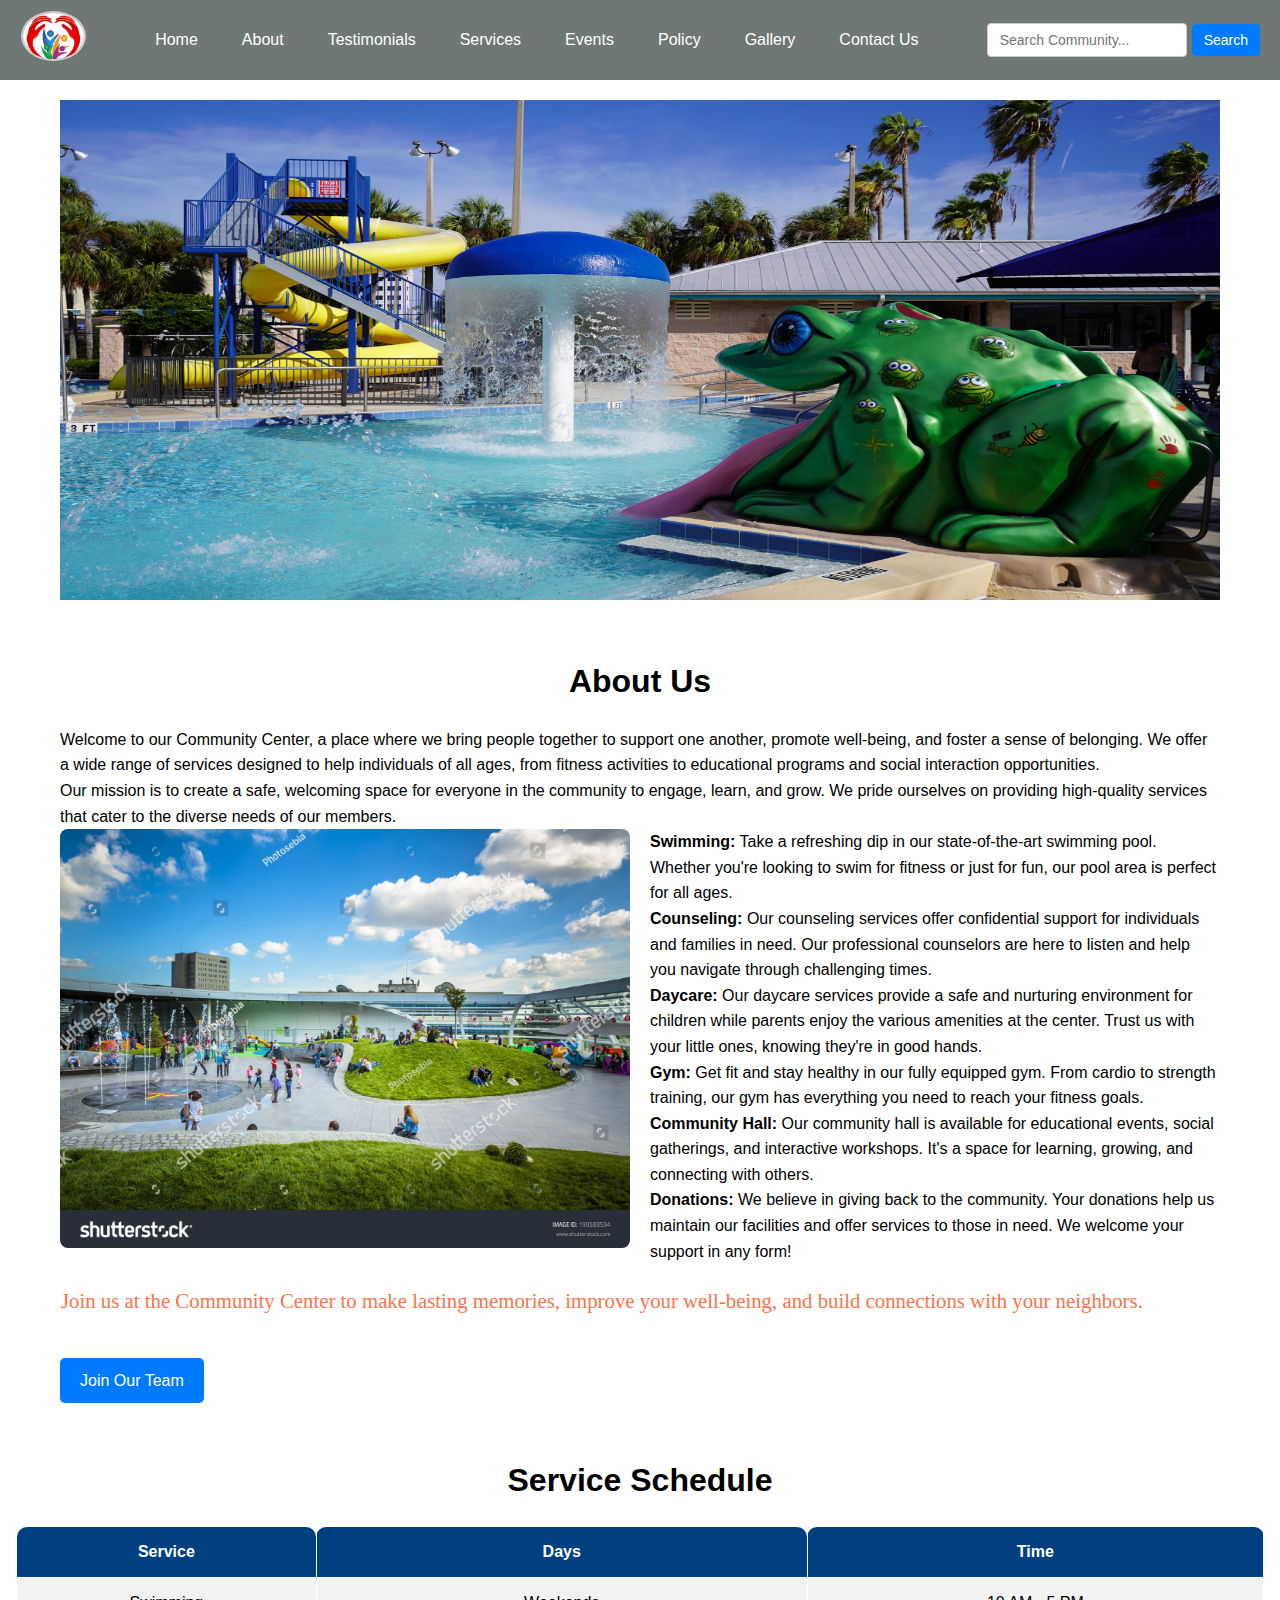
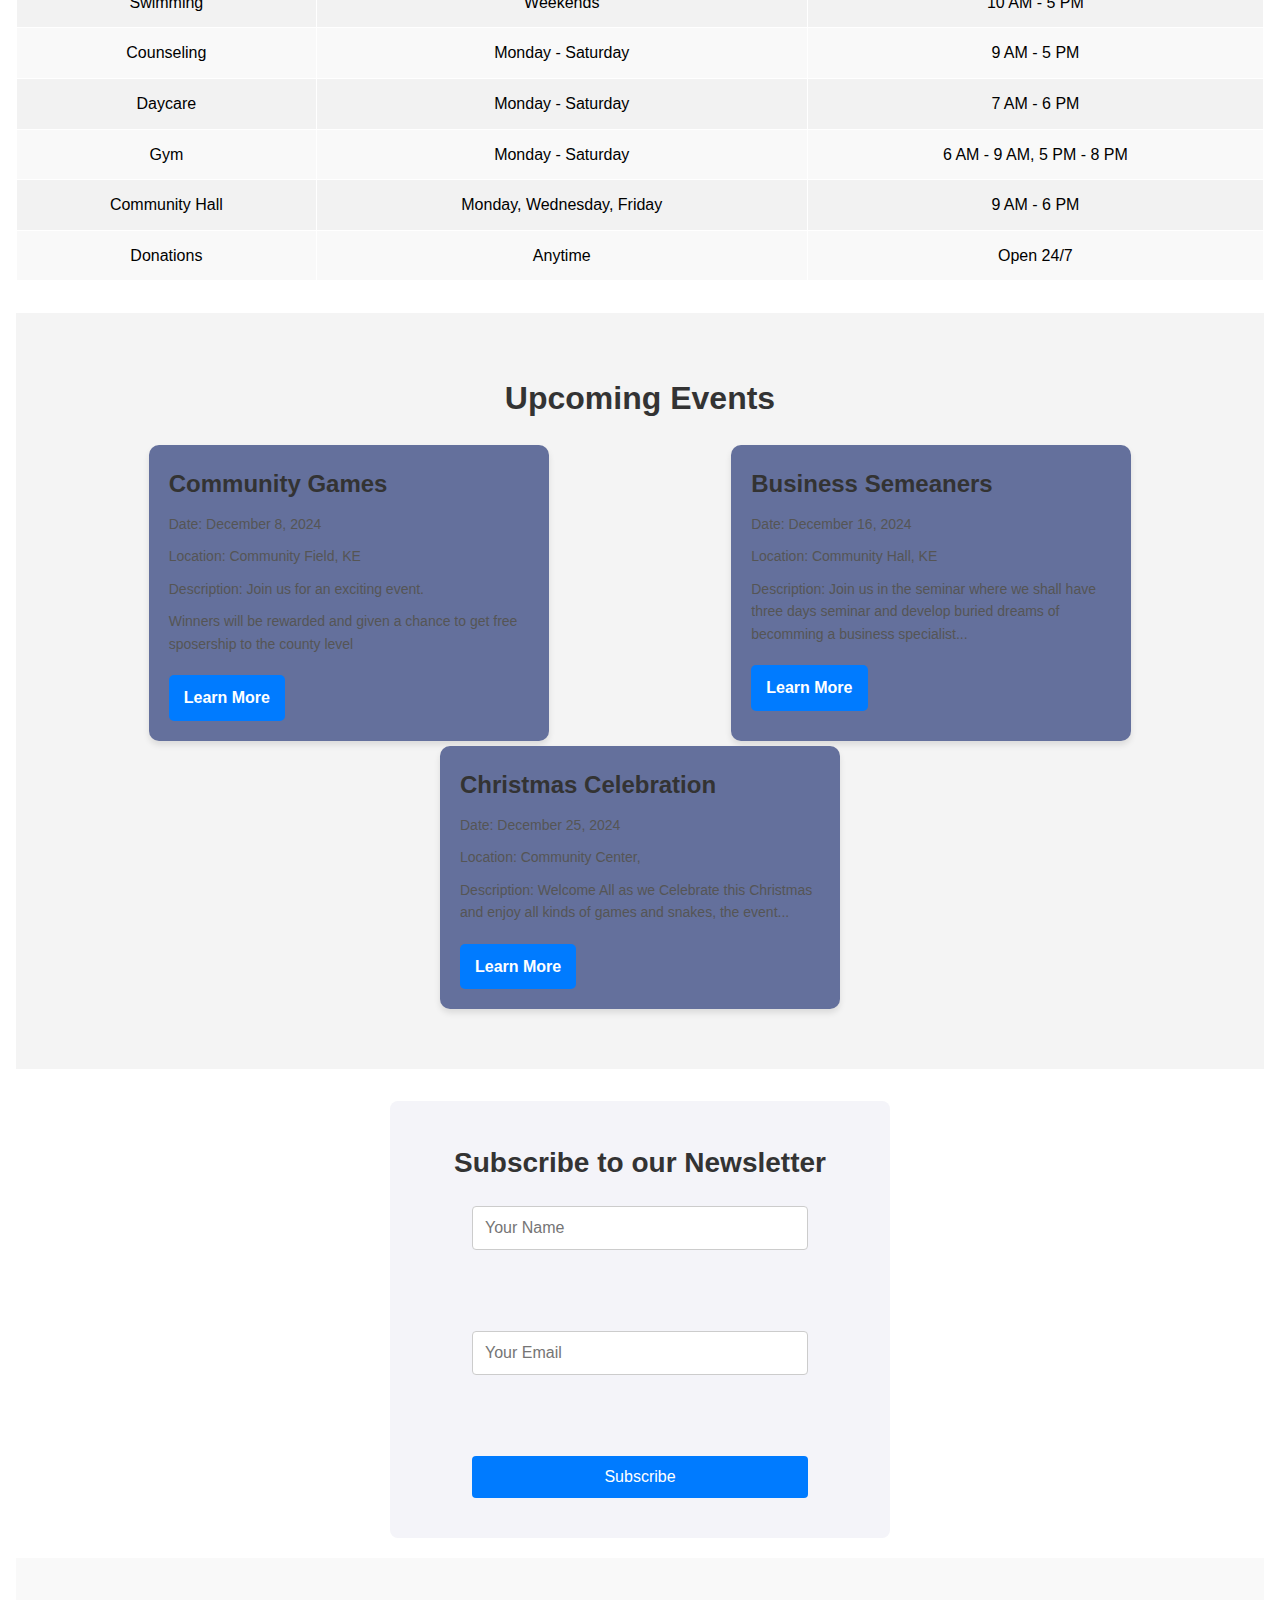
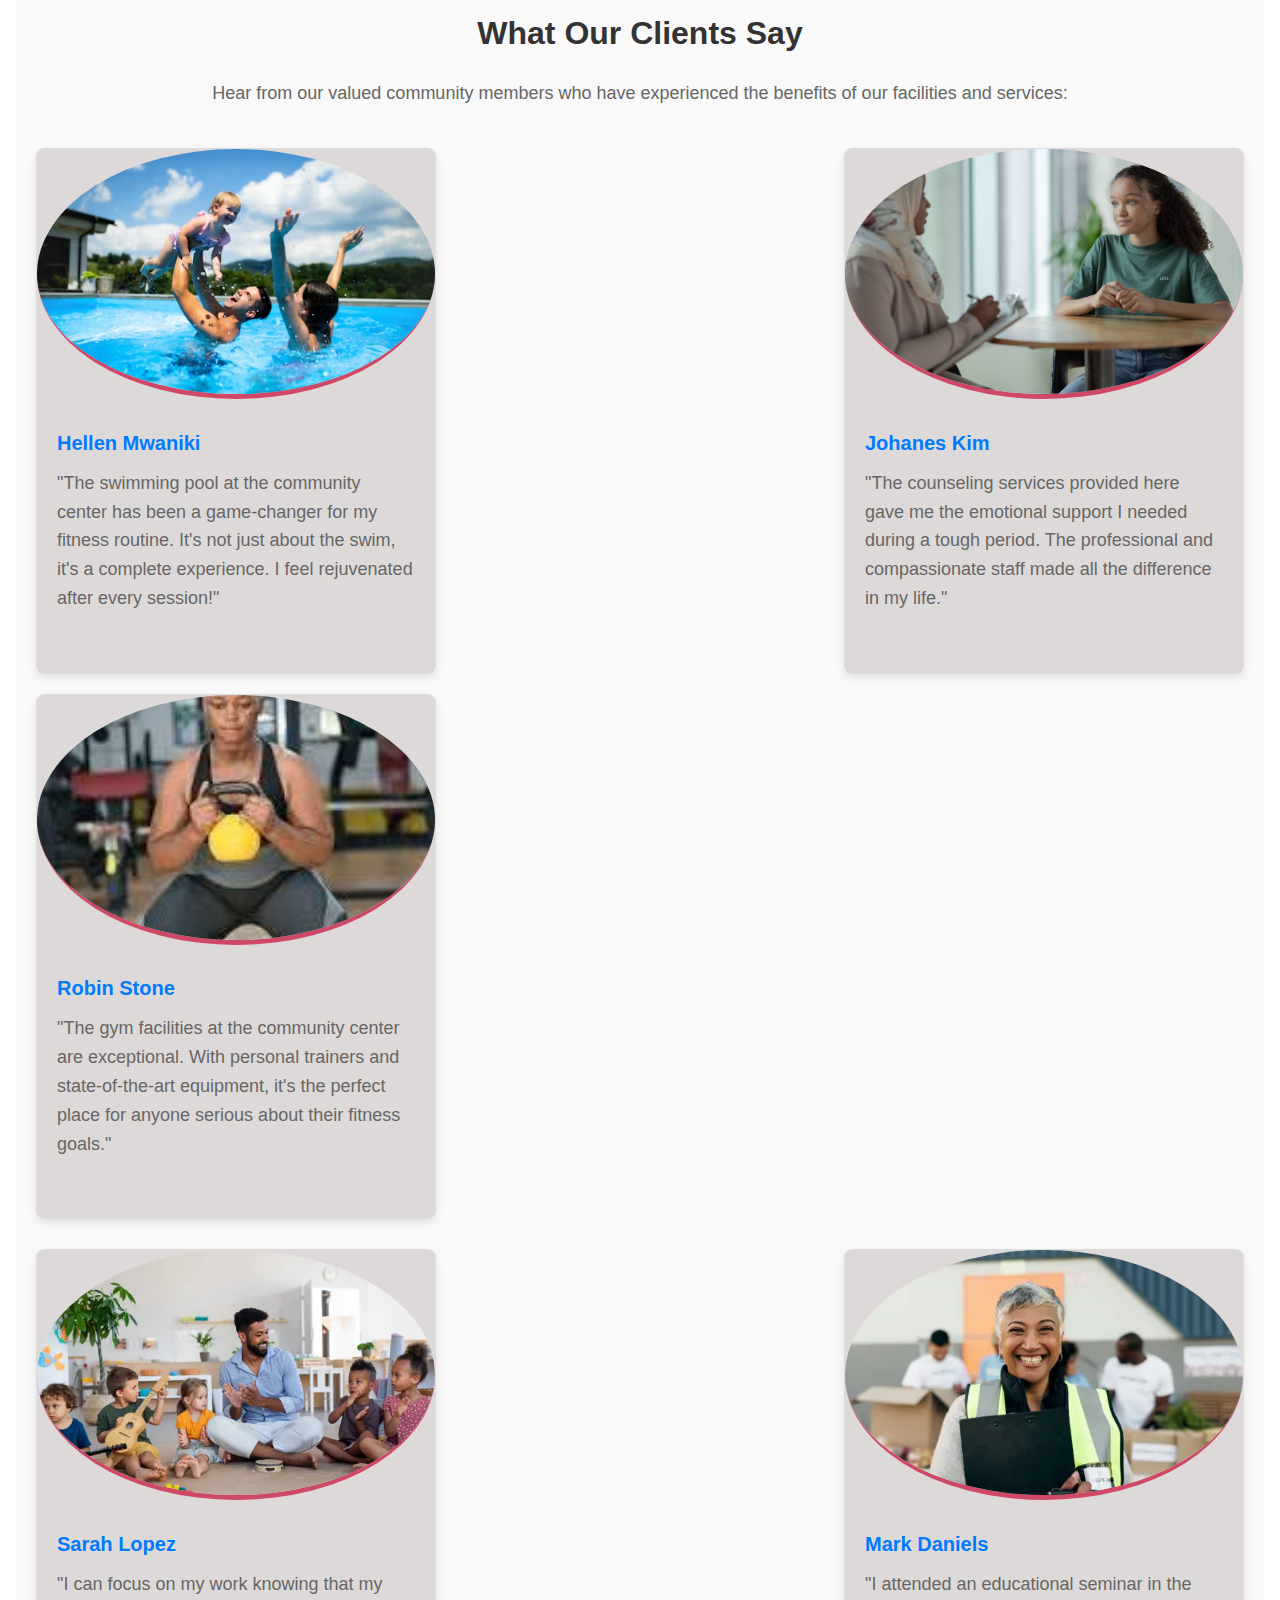
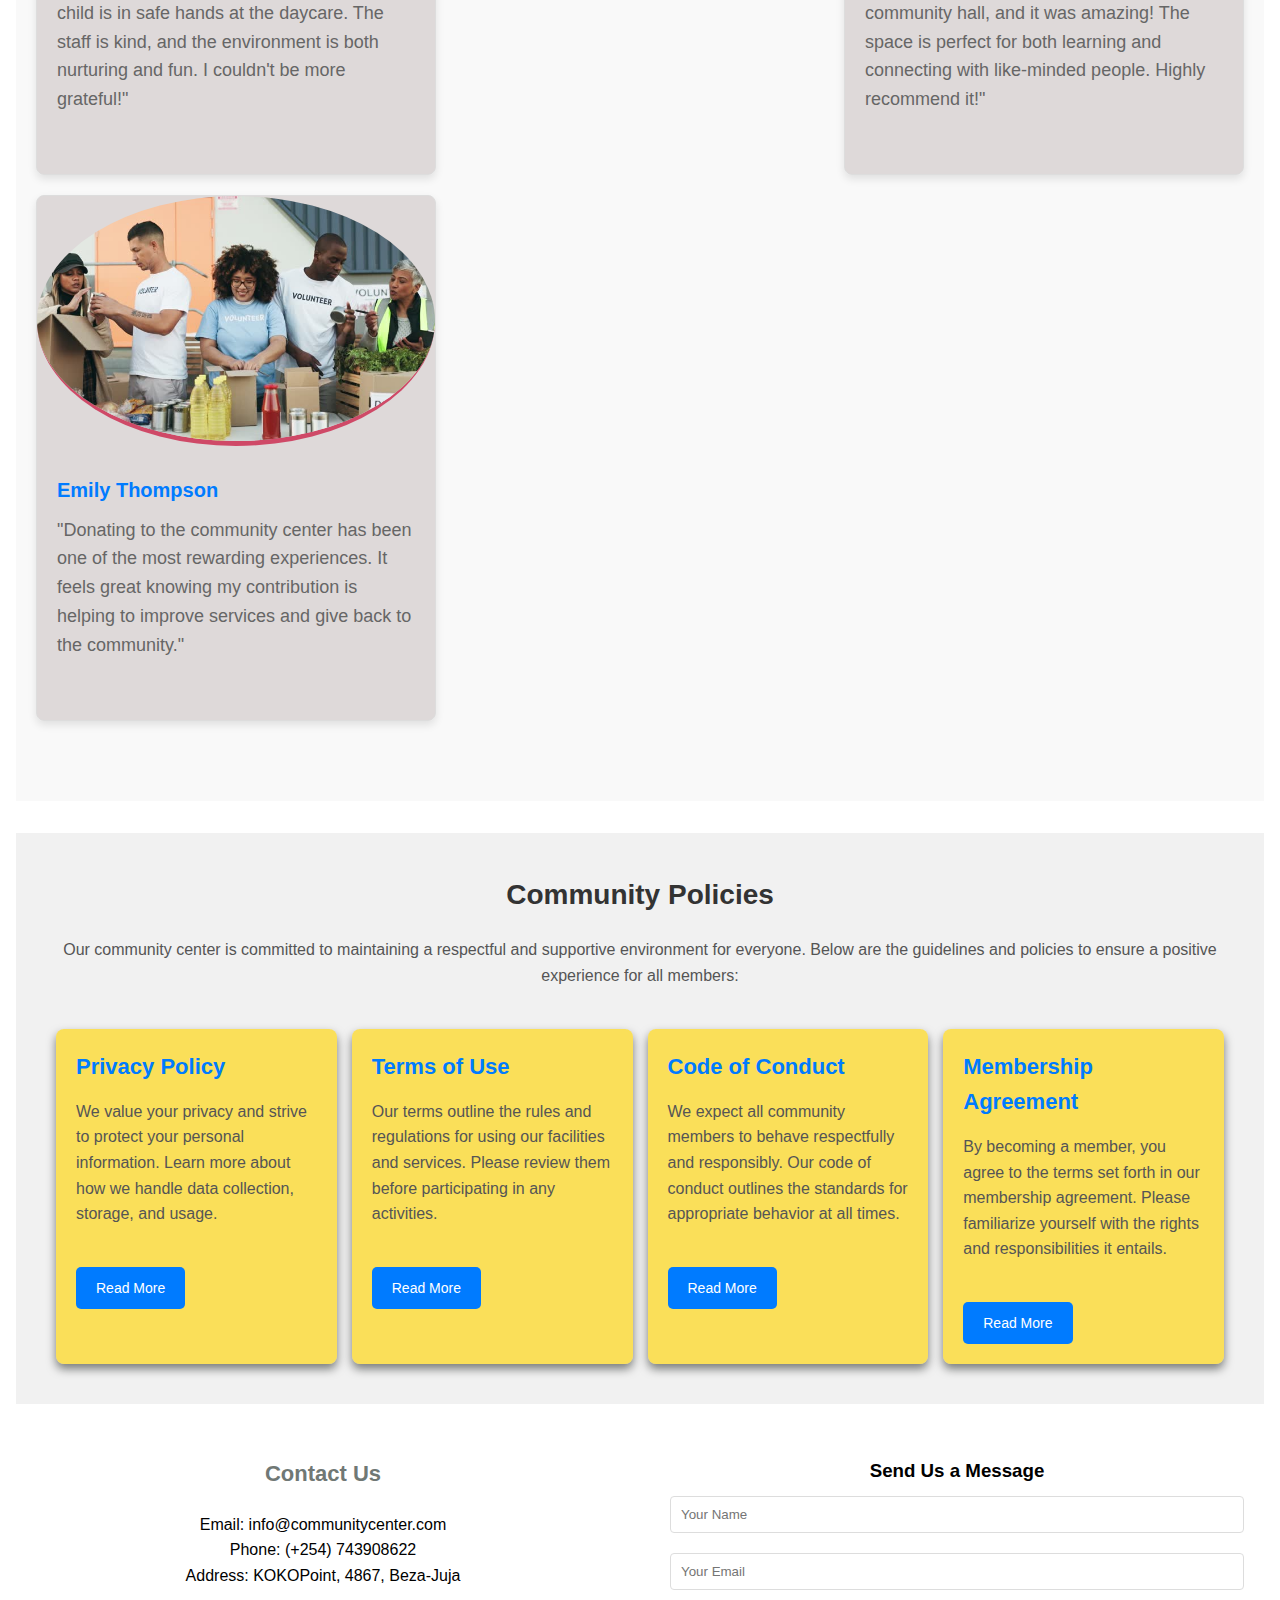
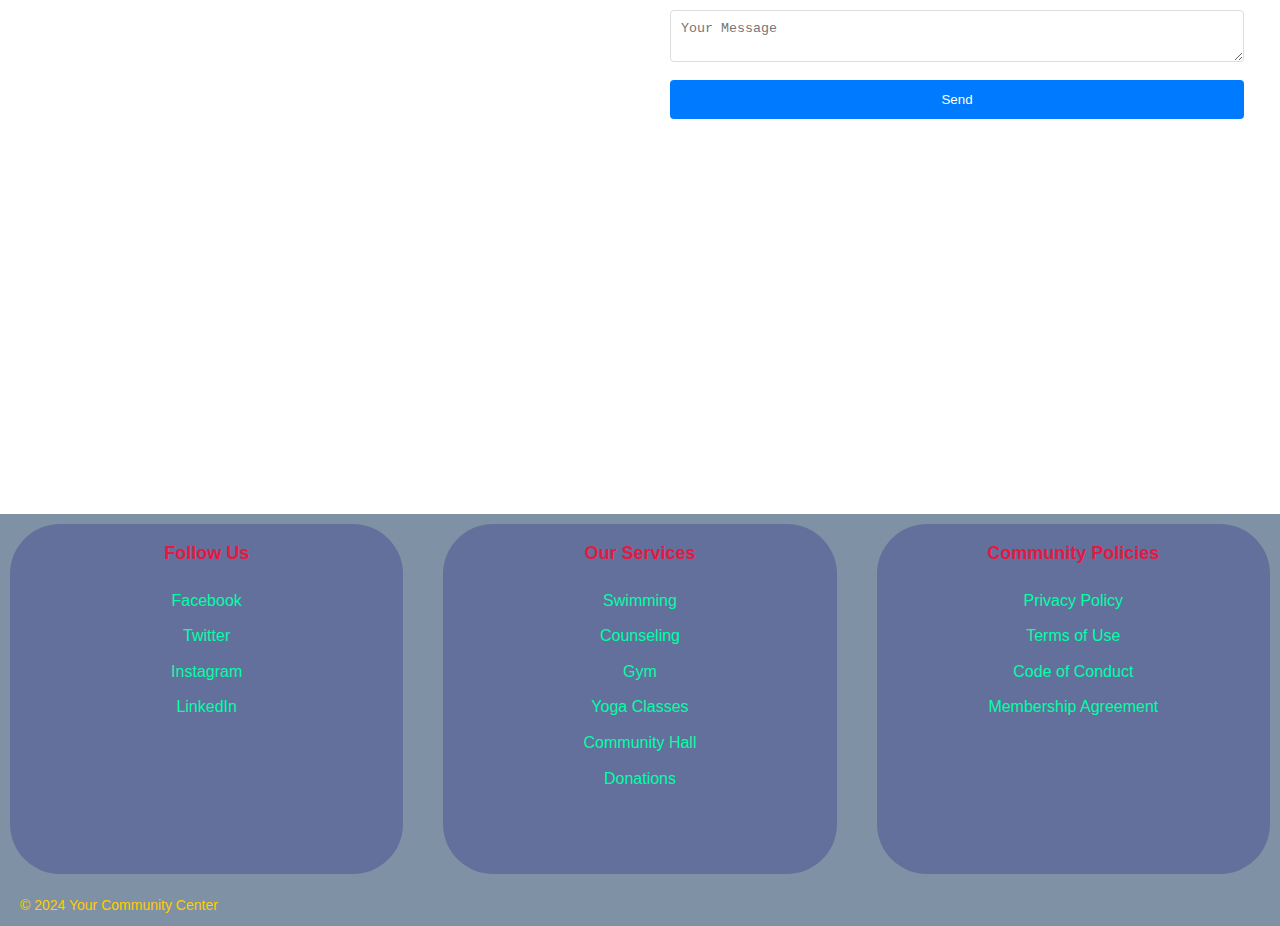
<file: Index.html>
<!DOCTYPE html>
<html lang="en">
<head>
    <meta charset="UTF-8">
    <meta name="viewport" content="width=device-width, initial-scale=1.0">
    <title>Simple Website</title>
    <link rel="stylesheet" href="css.css">
</head>
<body>
    <!-- Header -->
    <header>
        <nav>
            <div class="logo">
                <img src="images/logo.jpg" alt="Community Center" width="361">
            </div>
            <div class="topnav">
                <a href="Index.html">Home</a>
                <a href="About.html">About</a>
                <a href="Testimonials.html">Testimonials</a>
                <a href="Services.html">Services</a>
                <a href="Events.html">Events</a>
                <a href="Policy.html">Policy</a>
                <a href="Gallery.html">Gallery</a>
                <a href="Contacts.html">Contact Us</a>
            </div>
            <div class="search-box">
                <input type="text" placeholder="Search Community..." id="searchInput"/>
                <button type="submit" id="searchButton">Search</button>
            </div>

        </nav>
    </header>
    <!--End header-->
    <navbar>

        <div class="container">

            <div class="carousel">
                 <div>
                    <img src="images/swim.jpg" alt="Slide 1" class="image">
                </div>
                <div>
                    <img src="images/counseling.jpg" alt="Slide 2" class="image">
                </div>
                <div>
                    <img src="images/donations.jpg" alt="Slide 3" class="image">
                </div>


            </div>
        </div>
        <!--End carousel-->


    </navbar>


    <!-- Main Content -->
    <main>
        <!-- About Section -->
        <div class="container">
            <section id="about">
                <h2>About Us</h2>
                <p class="pp">Welcome to our Community Center, a place where we bring people together to support one another, promote well-being, and foster a sense of belonging. We offer a wide range of services designed to help individuals of all ages, from fitness activities to educational programs and social interaction opportunities.</p>

                <p class="pp">Our mission is to create a safe, welcoming space for everyone in the community to engage, learn, and grow. We pride ourselves on providing high-quality services that cater to the diverse needs of our members.</p>

                <div class="row">
                    <div class="col-md-6">
                        <img src="images/About.jpg" alt="">
                    </div>
                    <div class="col-md-6">
                    <div>
                        <p><strong>Swimming:</strong> Take a refreshing dip in our state-of-the-art swimming pool. Whether you're looking to swim for fitness or just for fun, our pool area is perfect for all ages.</p>
                        <p><strong>Counseling:</strong> Our counseling services offer confidential support for individuals and families in need. Our professional counselors are here to listen and help you navigate through challenging times.</p>
                        <p><strong>Daycare:</strong> Our daycare services provide a safe and nurturing environment for children while parents enjoy the various amenities at the center. Trust us with your little ones, knowing they're in good hands.</p>
                        <p><strong>Gym:</strong> Get fit and stay healthy in our fully equipped gym. From cardio to strength training, our gym has everything you need to reach your fitness goals.</p>
                        <p><strong>Community Hall:</strong> Our community hall is available for educational events, social gatherings, and interactive workshops. It's a space for learning, growing, and connecting with others.</p>
                        <p><strong>Donations:</strong> We believe in giving back to the community. Your donations help us maintain our facilities and offer services to those in need. We welcome your support in any form!</p>
                    </div>

                </div>

                <p class="ppp">Join us at the Community Center to make lasting memories, improve your well-being, and build connections with your neighbors.</p>

                <a href="#testimony" class="get-started">Join Our Team</a>
                </div>
            </section>
        </div>
        <!--End About-->

        <!--services-->
        <section id="services">

            <!-- Service Schedule Table -->
            <h2 class="h3">Service Schedule</h2>
            <table>
                <tr>
                    <th>Service</th>
                    <th>Days</th>
                    <th>Time</th>
                </tr>
                <tr>
                    <td>Swimming</td>
                    <td>Weekends</td>
                    <td>10 AM - 5 PM</td>
                </tr>
                <tr>
                    <td>Counseling</td>
                    <td>Monday - Saturday</td>
                    <td>9 AM - 5 PM</td>
                </tr>
                <tr>
                    <td>Daycare</td>
                    <td>Monday - Saturday</td>
                    <td>7 AM - 6 PM</td>
                </tr>
                <tr>
                    <td>Gym</td>
                    <td>Monday - Saturday</td>
                    <td>6 AM - 9 AM, 5 PM - 8 PM</td>
                </tr>
                <tr>
                    <td>Community Hall</td>
                    <td>Monday, Wednesday, Friday</td>
                    <td>9 AM - 6 PM</td>
                </tr>
                <tr>
                    <td>Donations</td>
                    <td>Anytime</td>
                    <td>Open 24/7</td>
                </tr>
            </table>
        </section>
        <!--End Services-->


        <!-- Event Section -->
        <section id="events" class="events-section">
            <div class="container">
                <h2>Upcoming Events</h2>
                <div class="events">
                    <div class="event">
                        <h3>Community Games</h3>
                        <p>Date: December 8, 2024</p>
                        <p>Location: Community Field, KE</p>
                        <p>Description: Join us for an exciting event.</p>
                        <p>Winners will be rewarded and given a chance to
                            get free sposership to the county level
                        </p>
                        <a href="#" class="btn">Learn More</a>
                    </div>
                    <div class="event">
                        <h3>Business Semeaners </h3>
                        <p>Date: December 16, 2024</p>
                        <p>
                            Location: Community Hall, KE
                        </p>
                        <p>Description: Join us in the seminar where we shall have three
                            days seminar and develop buried dreams of becomming a
                            business specialist...</p>
                        <a href="#" class="btn">Learn More</a>
                    </div>
                    <div class="event">
                        <h3>Christmas Celebration</h3>
                        <p>Date: December 25, 2024</p>
                        <p>Location: Community Center, </p>
                        <p>Description: Welcome All as we Celebrate this Christmas
                            and enjoy all kinds of games and snakes,  the event...
                        </p>
                        <a href="#" class="btn">Learn More</a>
                    </div>
                </div>
            </div>
        </section>
        <!--end events-->


        <!-- Subscription Form -->
        <section id="subscribe">
            <h2>Subscribe to our Newsletter</h2>
            <form method="POST" action="">
                <input type="text" name="name" placeholder="Your Name"><br><br>
                <input type="email" name="email" placeholder="Your Email"><br><br>
                <button type="submit">Subscribe</button>
            </form>
        </section>
        <!--End Subscriptions-->

        <!-- Testimonials -->
       <section id="testimony">
            <h2>What Our Clients Say</h2>
            <p>Hear from our valued community members who have experienced the benefits of our facilities and services:</p>

            <div class="testimonials">
                <div class="row">
                    <!-- Swimming Testimonial -->
                    <div class="col-md-4">
                        <div class="testimonial-card">
                            <img src="images/swimtestimonial.avif" alt="Swimming testimonial" class="testimonial-img">
                            <div class="testimonial-content">
                                <h4>Hellen Mwaniki</h4>
                                <p>"The swimming pool at the community center has been a game-changer for my fitness routine. It's not just about the swim, it's a complete experience. I feel rejuvenated after every session!"</p>
                            </div>
                        </div>
                    </div>

                    <!-- Counseling Testimonial -->
                    <div class="col-md-4">
                        <div class="testimonial-card">
                            <img src="images/therapy.jpg" alt="Counseling testimonial" class="testimonial-img">
                            <div class="testimonial-content">
                                <h4>Johanes Kim</h4>
                                <p>"The counseling services provided here gave me the emotional support I needed during a tough period. The professional and compassionate staff made all the difference in my life."</p>
                            </div>
                        </div>
                    </div>

                    <!-- Gym Testimonial -->
                    <div class="col-md-4">
                        <div class="testimonial-card">
                            <img src="images/Testimonial1.jpeg" alt="Gym testimonial" class="testimonial-img">
                            <div class="testimonial-content">
                                <h4>Robin Stone</h4>
                                <p>"The gym facilities at the community center are exceptional. With personal trainers and state-of-the-art equipment, it's the perfect place for anyone serious about their fitness goals."</p>
                            </div>
                        </div>
                    </div>
                </div>

                <div class="row">
                    <!-- Daycare Testimonial -->
                    <div class="col-md-4">
                        <div class="testimonial-card">
                            <img src="images/day-testimonials.webp" alt="Daycare testimonial" class="testimonial-img">
                            <div class="testimonial-content">
                                <h4>Sarah Lopez</h4>
                                <p>"I can focus on my work knowing that my child is in safe hands at the daycare. The staff is kind, and the environment is both nurturing and fun. I couldn't be more grateful!"</p>
                            </div>
                        </div>
                    </div>

                    <!-- Community Hall Testimonial -->
                    <div class="col-md-4">
                        <div class="testimonial-card">
                            <img src="images/Commundonation.webp" alt="Community Hall testimonial" class="testimonial-img">
                            <div class="testimonial-content">
                                <h4>Mark Daniels</h4>
                                <p>"I attended an educational seminar in the community hall, and it was amazing! The space is perfect for both learning and connecting with like-minded people. Highly recommend it!"</p>
                            </div>
                        </div>
                    </div>

                    <!-- Donation Testimonial -->
                    <div class="col-md-4">
                        <div class="testimonial-card">
                            <img src="images/donations.jpg" alt="Donation testimonial" class="testimonial-img">
                            <div class="testimonial-content">
                                <h4>Emily Thompson</h4>
                                <p>"Donating to the community center has been one of the most rewarding experiences. It feels great knowing my contribution is helping to improve services and give back to the community."</p>
                            </div>
                        </div>
                    </div>
                </div>
            </div>
       </section>
        <!--End Testimonials-->

        <!--community policy-->
        <section id="community-policy">
            <h2>Community Policies</h2>
            <p>Our community center is committed to maintaining a respectful and supportive environment for everyone. Below are the guidelines and policies to ensure a positive experience for all members:</p>

            <div class="policy-items">
                <div class="col-md-3">
                    <h3>Privacy Policy</h3>
                    <p>We value your privacy and strive to protect your personal information. Learn more about how we handle data collection, storage, and usage.</p>
                    <a href="#privacy-policy" class="btn">Read More</a>
                </div>

                <div class="col-md-3">
                    <h3>Terms of Use</h3>
                    <p>Our terms outline the rules and regulations for using our facilities and services. Please review them before participating in any activities.</p>
                    <a href="#terms-of-use" class="btn">Read More</a>
                </div>

                <div class="col-md-3">
                    <h3>Code of Conduct</h3>
                    <p>We expect all community members to behave respectfully and responsibly. Our code of conduct outlines the standards for appropriate behavior at all times.</p>
                    <a href="#code-of-conduct" class="btn">Read More</a>
                </div>

                <div class="col-md-3">
                    <h3>Membership Agreement</h3>
                    <p>By becoming a member, you agree to the terms set forth in our membership agreement. Please familiarize yourself with the rights and responsibilities it entails.</p>
                    <a href="#membership-agreement" class="btn">Read More</a>
                </div>
            </div>
        </section>
        <!--EndPolicy-->



        <!--contacts-->
        <div class="row">
            <!-- Left Side: Map -->
            <div class="col-md-6">
                <section id="contact">
                    <h2>Contact Us</h2>
                    <p>Email: info@communitycenter.com</p>
                    <p>Phone: (+254) 743908622</p>
                    <p>Address: KOKOPoint, 4867, Beza-Juja</p>
                    <!-- Google Map -->
                    <iframe src="https://www.google.com/maps/embed?pb=!1m18..." width="100%" height="450" style="border:0;" allowfullscreen=""></iframe>
                </section>
            </div>

            <!-- Right Side: Contact Form -->
            <div class="col-md-6">
                <section id="contact-form">
                    <h3>Send Us a Message</h3>
                    <form action="#" method="POST">
                        <input type="text" placeholder="Your Name" required>
                        <input type="email" placeholder="Your Email" required>
                        <textarea placeholder="Your Message" required></textarea>
                        <button type="submit">Send</button>
                    </form>
                </section>
            </div>
        </div>
        <!--End Contacts-->

    </main>
    <!--End main-->

    <!-- Footer -->
    <footer>
        <div class="row">
            <!-- Social Media Links -->
            <div class="col-md-4">
                <h5>Follow Us</h5>
                <ul class="social-media-links">
                    <li><a href="https://www.facebook.com" target="_blank">Facebook</a></li>
                    <li><a href="https://www.twitter.com" target="_blank">Twitter</a></li>
                    <li><a href="https://www.instagram.com" target="_blank">Instagram</a></li>
                    <li><a href="https://www.linkedin.com" target="_blank">LinkedIn</a></li>
                </ul>
            </div>

            <!-- Services -->
            <div class="col-md-4">
                <h5>Our Services</h5>
                <ul class="services-list">
                    <li><a href="#services">Swimming</a></li>
                    <li><a href="#services">Counseling</a></li>
                    <li><a href="#services">Gym</a></li>
                    <li><a href="#services">Yoga Classes</a></li>
                    <li><a href="#services">Community Hall</a></li>
                    <li><a href="#services">Donations</a></li>
                </ul>
            </div>

            <!-- Community Policies -->
            <div class="col-md-4">
                <h5>Community Policies</h5>
                <ul class="policies-list">
                    <li><a href="#policies">Privacy Policy</a></li>
                    <li><a href="#policies">Terms of Use</a></li>
                    <li><a href="#policies">Code of Conduct</a></li>
                    <li><a href="#policies">Membership Agreement</a></li>
                </ul>
            </div>
        </div>

        <p>&copy; 2024 Your Community Center</p>
    </footer>

<script src="script.js"></script>

</body>
</html>
</file>
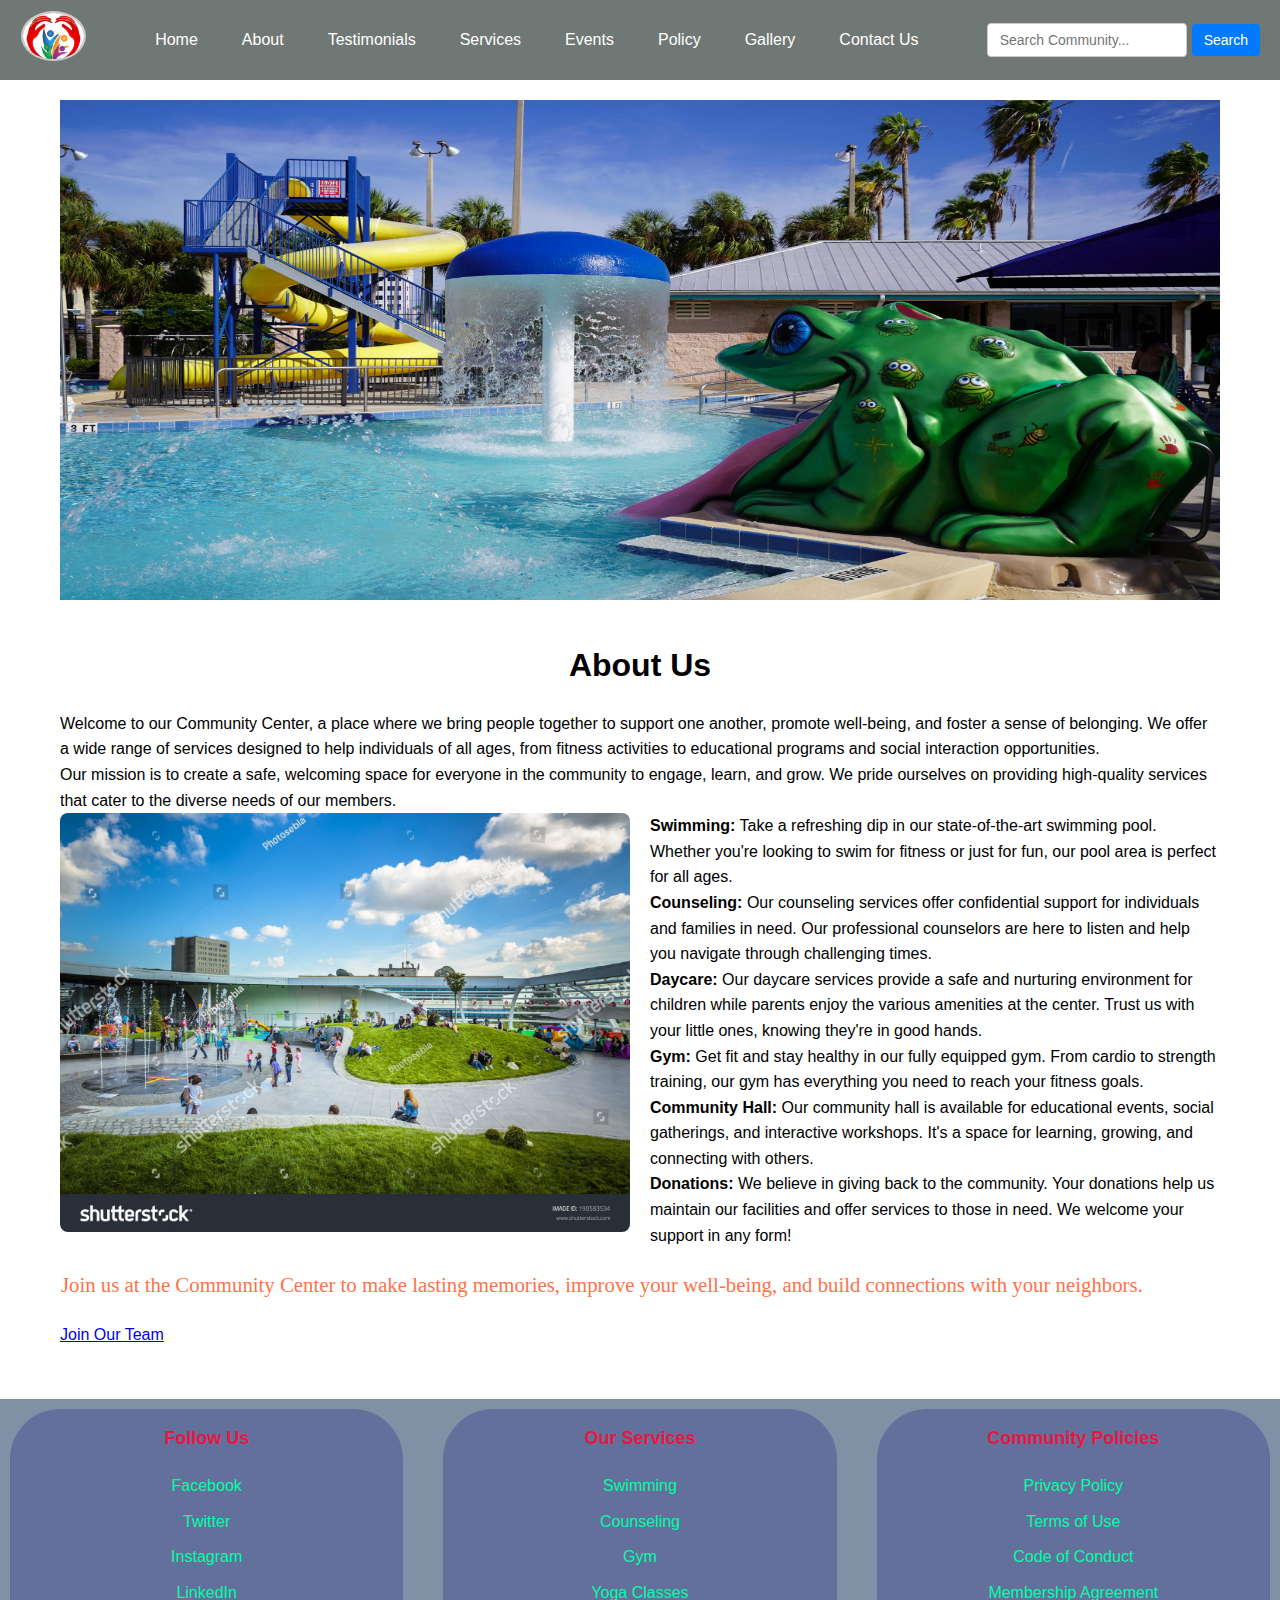
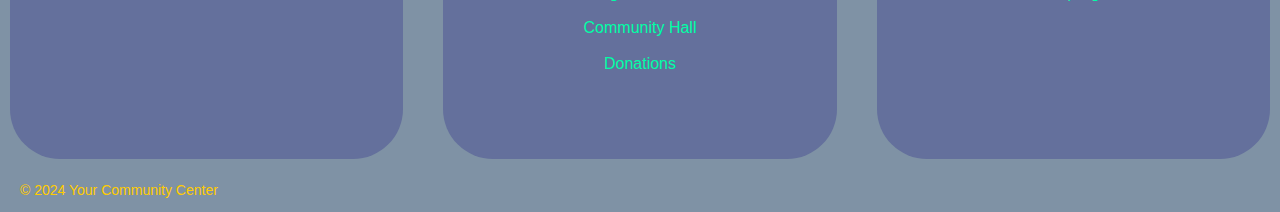
<file: About.html>
<!DOCTYPE html>
<html lang="en">
<head>
    <meta charset="UTF-8">
    <meta name="viewport" content="width=device-width, initial-scale=1.0">
    <title>Simple Website</title>
    <link rel="stylesheet" href="css.css">
</head>
<body>
    <!-- Header -->
    <header>
        <nav>
            <div class="logo">
                <img src="images/logo.jpg" alt="Community Center" width="361">
            </div>
            <div class="topnav">
                <a href="Index.html">Home</a>
                <a href="About.html">About</a>
                <a href="Testimonials.html">Testimonials</a>
                <a href="Services.html">Services</a>
                <a href="Events.html">Events</a>
                <a href="Policy.html">Policy</a>
                <a href="Gallery.html">Gallery</a>
                <a href="Contacts.html">Contact Us</a>
            </div>
            <div class="search-box">
                <input type="text" placeholder="Search Community..." id="searchInput"/>
                <button type="submit" id="searchButton">Search</button>
            </div>

        </nav>
    </header>
    <!--End header-->
    <navbar>

        <div class="container">
            <div class="carousel">
                 <div>
                    <img src="images/swim.jpg" alt="Slide 1" class="image">
                </div>
                <div>
                    <img src="images/counseling.jpg" alt="Slide 2" class="image">
                </div>
                <div>
                    <img src="images/donations.jpg" alt="Slide 3" class="image">
                </div>
            </div>
        </div>
        <!--End carousel-->


    </navbar>

<!--main-->
   <!-- About Section -->
        <div class="container">
            <section id="about">
                <h2>About Us</h2>
                <p class="pp">Welcome to our Community Center, a place where we bring people together to support one another, promote well-being, and foster a sense of belonging. We offer a wide range of services designed to help individuals of all ages, from fitness activities to educational programs and social interaction opportunities.</p>

                <p class="pp">Our mission is to create a safe, welcoming space for everyone in the community to engage, learn, and grow. We pride ourselves on providing high-quality services that cater to the diverse needs of our members.</p>

                <div class="row">
                    <div class="col-md-6">
                        <img src="images/About.jpg" alt="">
                    </div>
                    <div class="col-md-6">
                    <div>
                        <p><strong>Swimming:</strong> Take a refreshing dip in our state-of-the-art swimming pool. Whether you're looking to swim for fitness or just for fun, our pool area is perfect for all ages.</p>
                        <p><strong>Counseling:</strong> Our counseling services offer confidential support for individuals and families in need. Our professional counselors are here to listen and help you navigate through challenging times.</p>
                        <p><strong>Daycare:</strong> Our daycare services provide a safe and nurturing environment for children while parents enjoy the various amenities at the center. Trust us with your little ones, knowing they're in good hands.</p>
                        <p><strong>Gym:</strong> Get fit and stay healthy in our fully equipped gym. From cardio to strength training, our gym has everything you need to reach your fitness goals.</p>
                        <p><strong>Community Hall:</strong> Our community hall is available for educational events, social gatherings, and interactive workshops. It's a space for learning, growing, and connecting with others.</p>
                        <p><strong>Donations:</strong> We believe in giving back to the community. Your donations help us maintain our facilities and offer services to those in need. We welcome your support in any form!</p>
                    </div>

                </div>

                <p class="ppp">Join us at the Community Center to make lasting memories, improve your well-being, and build connections with your neighbors.</p>

                <a href="Testimonials.html">Join Our Team</a>
                </div>
            </section>
        </div>
        <!--End About-->


<!--End main -->


<!-- Footer -->
    <footer>
        <div class="row">
            <!-- Social Media Links -->
            <div class="col-md-4">
                <h5>Follow Us</h5>
                <ul class="social-media-links">
                    <li><a href="https://www.facebook.com" target="_blank">Facebook</a></li>
                    <li><a href="https://www.twitter.com" target="_blank">Twitter</a></li>
                    <li><a href="https://www.instagram.com" target="_blank">Instagram</a></li>
                    <li><a href="https://www.linkedin.com" target="_blank">LinkedIn</a></li>
                </ul>
            </div>

            <!-- Services -->
            <div class="col-md-4">
                <h5>Our Services</h5>
                <ul class="services-list">
                    <li><a href="#services">Swimming</a></li>
                    <li><a href="#services">Counseling</a></li>
                    <li><a href="#services">Gym</a></li>
                    <li><a href="#services">Yoga Classes</a></li>
                    <li><a href="#services">Community Hall</a></li>
                    <li><a href="#services">Donations</a></li>
                </ul>
            </div>

            <!-- Community Policies -->
            <div class="col-md-4">
                <h5>Community Policies</h5>
                <ul class="policies-list">
                    <li><a href="#policies">Privacy Policy</a></li>
                    <li><a href="#policies">Terms of Use</a></li>
                    <li><a href="#policies">Code of Conduct</a></li>
                    <li><a href="#policies">Membership Agreement</a></li>
                </ul>
            </div>
        </div>

        <p>&copy; 2024 Your Community Center</p>
    </footer>

<script src="script.js"></script>

</body>
</html>
</file>
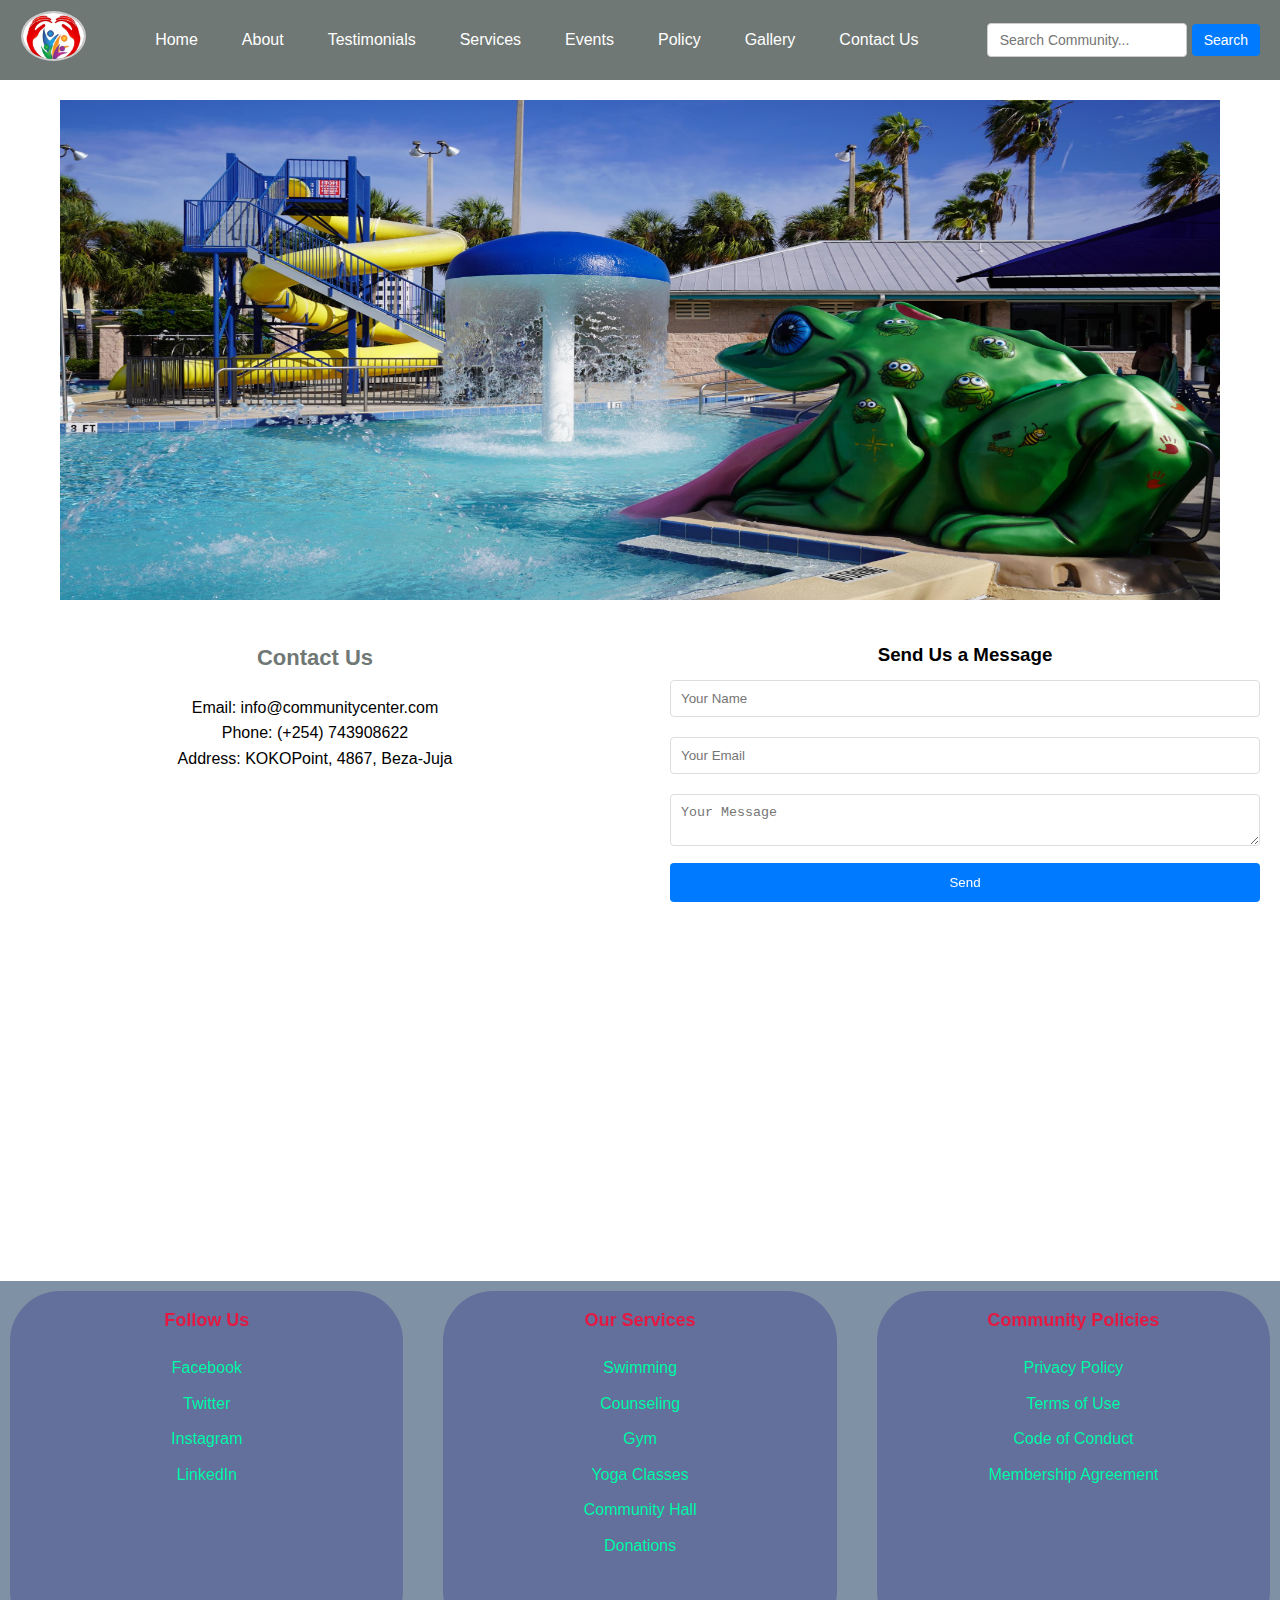
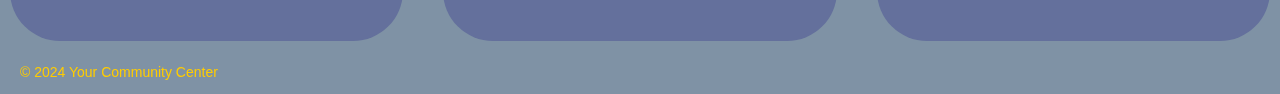
<file: Contacts.html>
<!DOCTYPE html>
<html lang="en">
<head>
    <meta charset="UTF-8">
    <meta name="viewport" content="width=device-width, initial-scale=1.0">
    <title>Simple Website</title>
    <link rel="stylesheet" href="css.css">
</head>
<body>
    <!-- Header -->
    <header>
        <nav>
            <div class="logo">
                <img src="images/logo.jpg" alt="Community Center" width="361">
            </div>
            <div class="topnav">
                <a href="Index.html">Home</a>
                <a href="About.html">About</a>
                <a href="Testimonials.html">Testimonials</a>
                <a href="Services.html">Services</a>
                <a href="Events.html">Events</a>
                <a href="Policy.html">Policy</a>
                <a href="Gallery.html">Gallery</a>
                <a href="Contacts.html">Contact Us</a>
            </div>

             <div class="search-box">
                <input type="text" placeholder="Search Community..." id="searchInput"/>
                <button type="submit" id="searchButton">Search</button>
            </div>
        </nav>
    </header>
    <!--End header-->
    <navbar>

        <div class="container">
            <div class="carousel">
                 <div>
                    <img src="images/swim.jpg" alt="Slide 1" class="image">
                </div>
                <div>
                    <img src="images/counseling.jpg" alt="Slide 2" class="image">
                </div>
                <div>
                    <img src="images/donations.jpg" alt="Slide 3" class="image">
                </div>
            </div>
        </div>
        <!--End carousel-->


    </navbar>

<!--main-->
 <!--contacts-->
        <div class="row">
            <!-- Left Side: Map -->
            <div class="col-md-6">
                <section id="contact">
                    <h2>Contact Us</h2>
                    <p>Email: info@communitycenter.com</p>
                    <p>Phone: (+254) 743908622</p>
                    <p>Address: KOKOPoint, 4867, Beza-Juja</p>
                    <!-- Google Map -->
                    <iframe src="https://www.google.com/maps/embed?pb=!1m18..." width="100%" height="450" style="border:0;" allowfullscreen=""></iframe>
                </section>
            </div>

            <!-- Right Side: Contact Form -->
            <div class="col-md-6">
                <section id="contact-form">
                    <h3>Send Us a Message</h3>
                    <form action="#" method="POST">
                        <input type="text" placeholder="Your Name" required>
                        <input type="email" placeholder="Your Email" required>
                        <textarea placeholder="Your Message" required></textarea>
                        <button type="submit">Send</button>
                    </form>
                </section>
            </div>
        </div>
        <!--End Contacts-->



<!--End main -->


<!-- Footer -->
    <footer>
        <div class="row">
            <!-- Social Media Links -->
            <div class="col-md-4">
                <h5>Follow Us</h5>
                <ul class="social-media-links">
                    <li><a href="https://www.facebook.com" target="_blank">Facebook</a></li>
                    <li><a href="https://www.twitter.com" target="_blank">Twitter</a></li>
                    <li><a href="https://www.instagram.com" target="_blank">Instagram</a></li>
                    <li><a href="https://www.linkedin.com" target="_blank">LinkedIn</a></li>
                </ul>
            </div>

            <!-- Services -->
            <div class="col-md-4">
                <h5>Our Services</h5>
                <ul class="services-list">
                    <li><a href="#services">Swimming</a></li>
                    <li><a href="#services">Counseling</a></li>
                    <li><a href="#services">Gym</a></li>
                    <li><a href="#services">Yoga Classes</a></li>
                    <li><a href="#services">Community Hall</a></li>
                    <li><a href="#services">Donations</a></li>
                </ul>
            </div>

            <!-- Community Policies -->
            <div class="col-md-4">
                <h5>Community Policies</h5>
                <ul class="policies-list">
                    <li><a href="#policies">Privacy Policy</a></li>
                    <li><a href="#policies">Terms of Use</a></li>
                    <li><a href="#policies">Code of Conduct</a></li>
                    <li><a href="#policies">Membership Agreement</a></li>
                </ul>
            </div>
        </div>

        <p>&copy; 2024 Your Community Center</p>
    </footer>

<script src="script.js"></script>

</body>
</html>
</file>
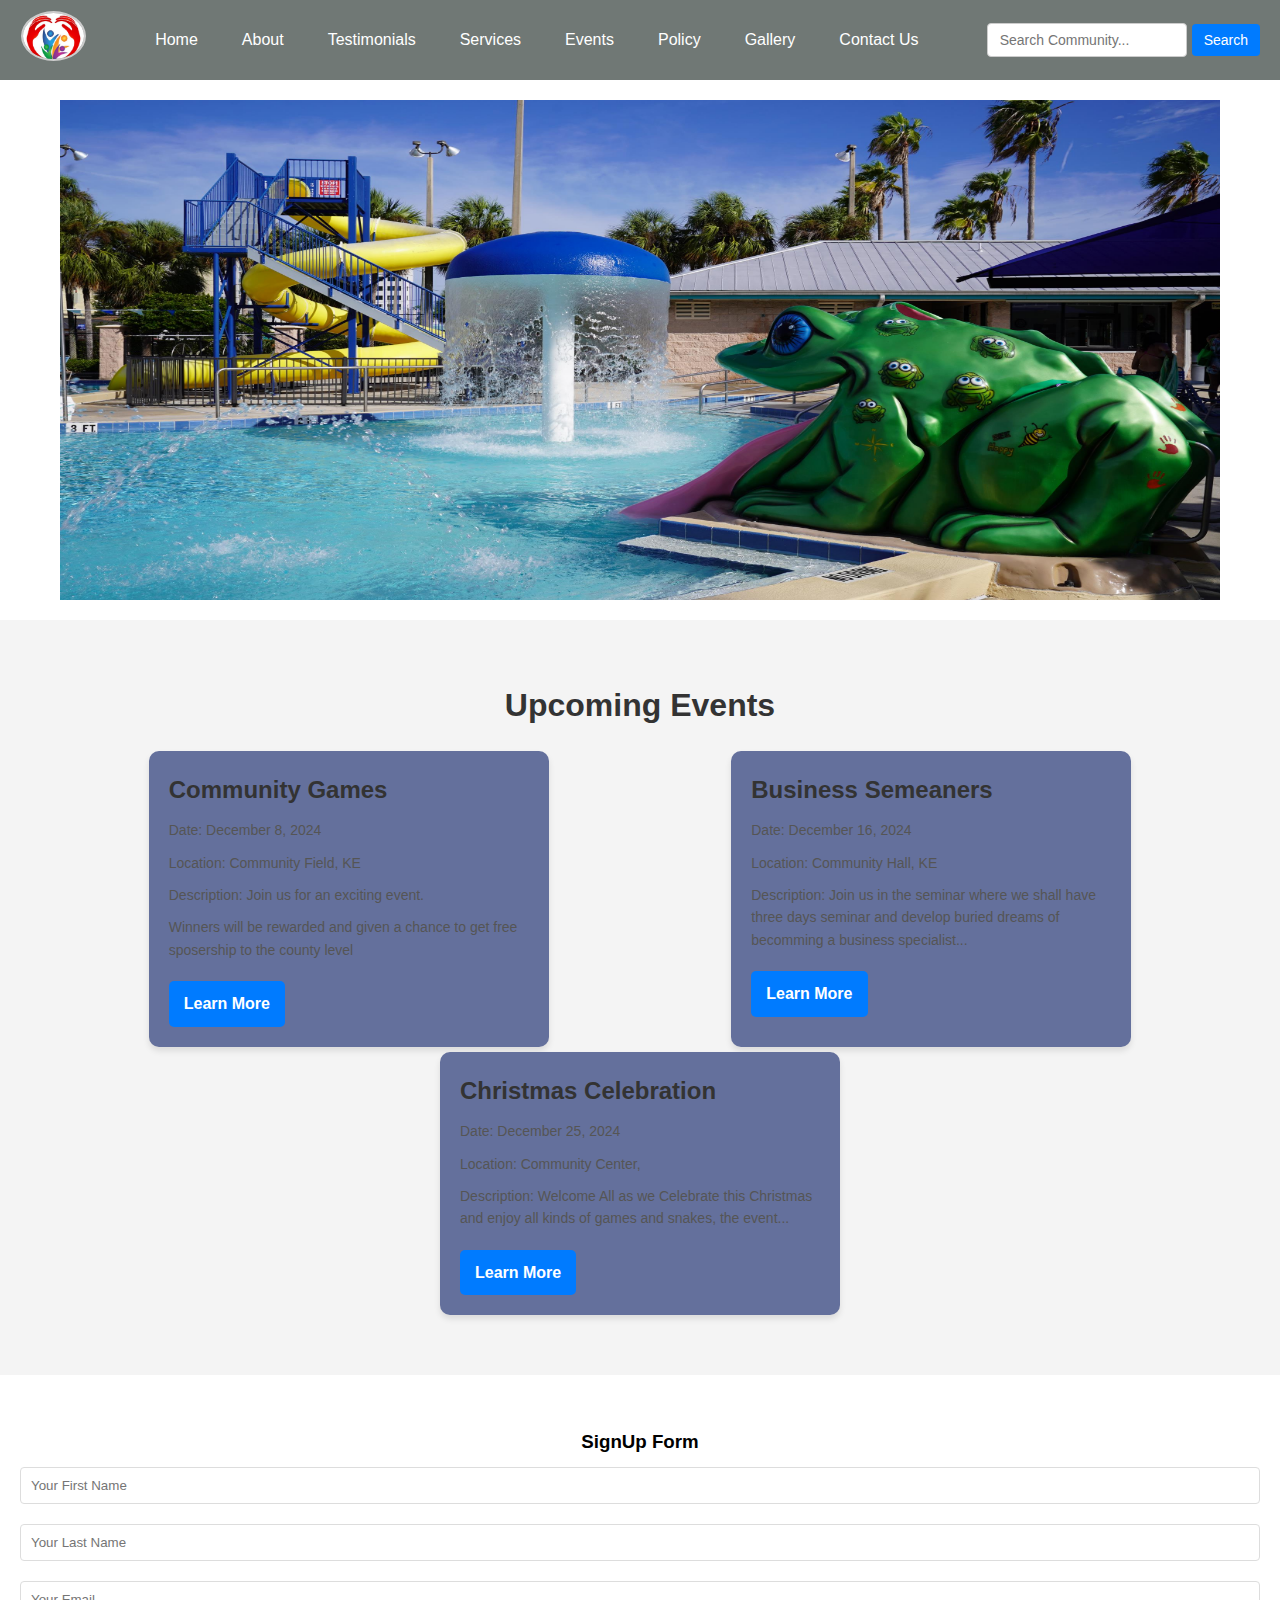
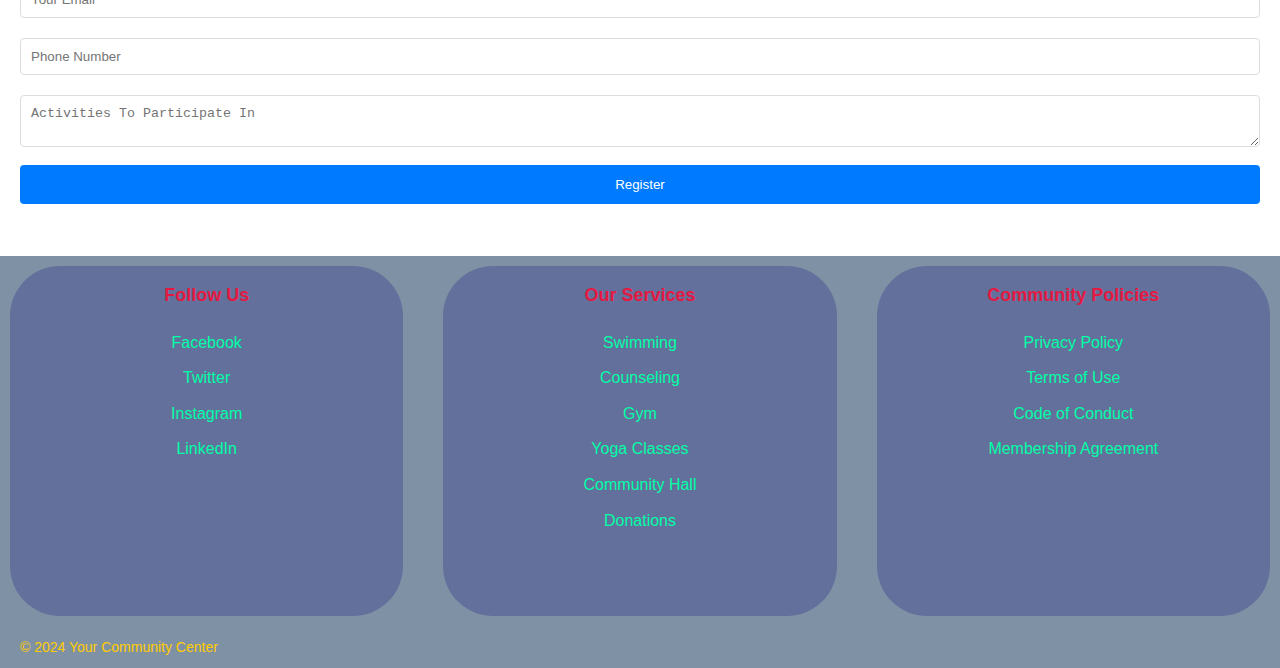
<file: Events.html>
<!DOCTYPE html>
<html lang="en">
<head>
    <meta charset="UTF-8">
    <meta name="viewport" content="width=device-width, initial-scale=1.0">
    <title>Simple Website</title>
    <link rel="stylesheet" href="css.css">
</head>
<body>
    <!-- Header -->
    <header>
        <nav>
            <div class="logo">
                <img src="images/logo.jpg" alt="Community Center" width="361">
            </div>
            <div class="topnav">
                <a href="Index.html">Home</a>
                <a href="About.html">About</a>
                <a href="Testimonials.html">Testimonials</a>
                <a href="Services.html">Services</a>
                <a href="Events.html">Events</a>
                <a href="Policy.html">Policy</a>
                <a href="Gallery.html">Gallery</a>
                <a href="Contacts.html">Contact Us</a>
            </div>

             <div class="search-box">
                <input type="text" placeholder="Search Community..." id="searchInput"/>
                <button type="submit" id="searchButton">Search</button>

            </div>
        </nav>
    </header>
    <!--End header-->
    <navbar>

        <div class="container">
            <div class="carousel">
                 <div>
                    <img src="images/swim.jpg" alt="Slide 1" class="image">
                </div>
                <div>
                    <img src="images/counseling.jpg" alt="Slide 2" class="image">
                </div>
                <div>
                    <img src="images/donations.jpg" alt="Slide 3" class="image">
                </div>
            </div>
        </div>
        <!--End carousel-->


    </navbar>

<!--main-->


        <!-- Event Section -->
        <section id="events" class="events-section">
            <div class="container">
                <h2>Upcoming Events</h2>
                <div class="events">
                    <div class="event">
                        <h3>Community Games</h3>
                        <p>Date: December 8, 2024</p>
                        <p>Location: Community Field, KE</p>
                        <p>Description: Join us for an exciting event.</p>
                        <p>Winners will be rewarded and given a chance to
                            get free sposership to the county level
                        </p>
                        <a href="#" class="btn">Learn More</a>
                    </div>
                    <div class="event">
                        <h3>Business Semeaners </h3>
                        <p>Date: December 16, 2024</p>
                        <p>
                            Location: Community Hall, KE
                        </p>
                        <p>Description: Join us in the seminar where we shall have three
                            days seminar and develop buried dreams of becomming a
                            business specialist...</p>
                        <a href="#" class="btn">Learn More</a>
                    </div>
                    <div class="event">
                        <h3>Christmas Celebration</h3>
                        <p>Date: December 25, 2024</p>
                        <p>Location: Community Center, </p>
                        <p>Description: Welcome All as we Celebrate this Christmas
                            and enjoy all kinds of games and snakes,  the event...
                        </p>
                        <a href="#" class="btn">Learn More</a>
                    </div>
                </div>
            </div>
        </section>
        <!--end events-->
        <div class="col-md-6">
                <section id="contact-form">
                    <h3>SignUp Form</h3>
                    <form action="#" method="POST">
                        <input type="text" placeholder="Your First Name" required>
                        <input type="text" placeholder="Your Last Name" required>
                        <input type="email" placeholder="Your Email" required>
                        <input type="number" placeholder="Phone Number" required>
                        <textarea placeholder="Activities To Participate In" required></textarea>
                        <button type="submit">Register</button>
                    </form>
                </section>
            </div>
        </div>
        <!--End Contacts-->


<!--End main -->


<!-- Footer -->
    <footer>
        <div class="row">
            <!-- Social Media Links -->
            <div class="col-md-4">
                <h5>Follow Us</h5>
                <ul class="social-media-links">
                    <li><a href="https://www.facebook.com" target="_blank">Facebook</a></li>
                    <li><a href="https://www.twitter.com" target="_blank">Twitter</a></li>
                    <li><a href="https://www.instagram.com" target="_blank">Instagram</a></li>
                    <li><a href="https://www.linkedin.com" target="_blank">LinkedIn</a></li>
                </ul>
            </div>

            <!-- Services -->
            <div class="col-md-4">
                <h5>Our Services</h5>
                <ul class="services-list">
                    <li><a href="#services">Swimming</a></li>
                    <li><a href="#services">Counseling</a></li>
                    <li><a href="#services">Gym</a></li>
                    <li><a href="#services">Yoga Classes</a></li>
                    <li><a href="#services">Community Hall</a></li>
                    <li><a href="#services">Donations</a></li>
                </ul>
            </div>

            <!-- Community Policies -->
            <div class="col-md-4">
                <h5>Community Policies</h5>
                <ul class="policies-list">
                    <li><a href="#policies">Privacy Policy</a></li>
                    <li><a href="#policies">Terms of Use</a></li>
                    <li><a href="#policies">Code of Conduct</a></li>
                    <li><a href="#policies">Membership Agreement</a></li>
                </ul>
            </div>
        </div>

        <p>&copy; 2024 Your Community Center</p>
    </footer>

<script src="script.js"></script>

</body>
</html>
</file>
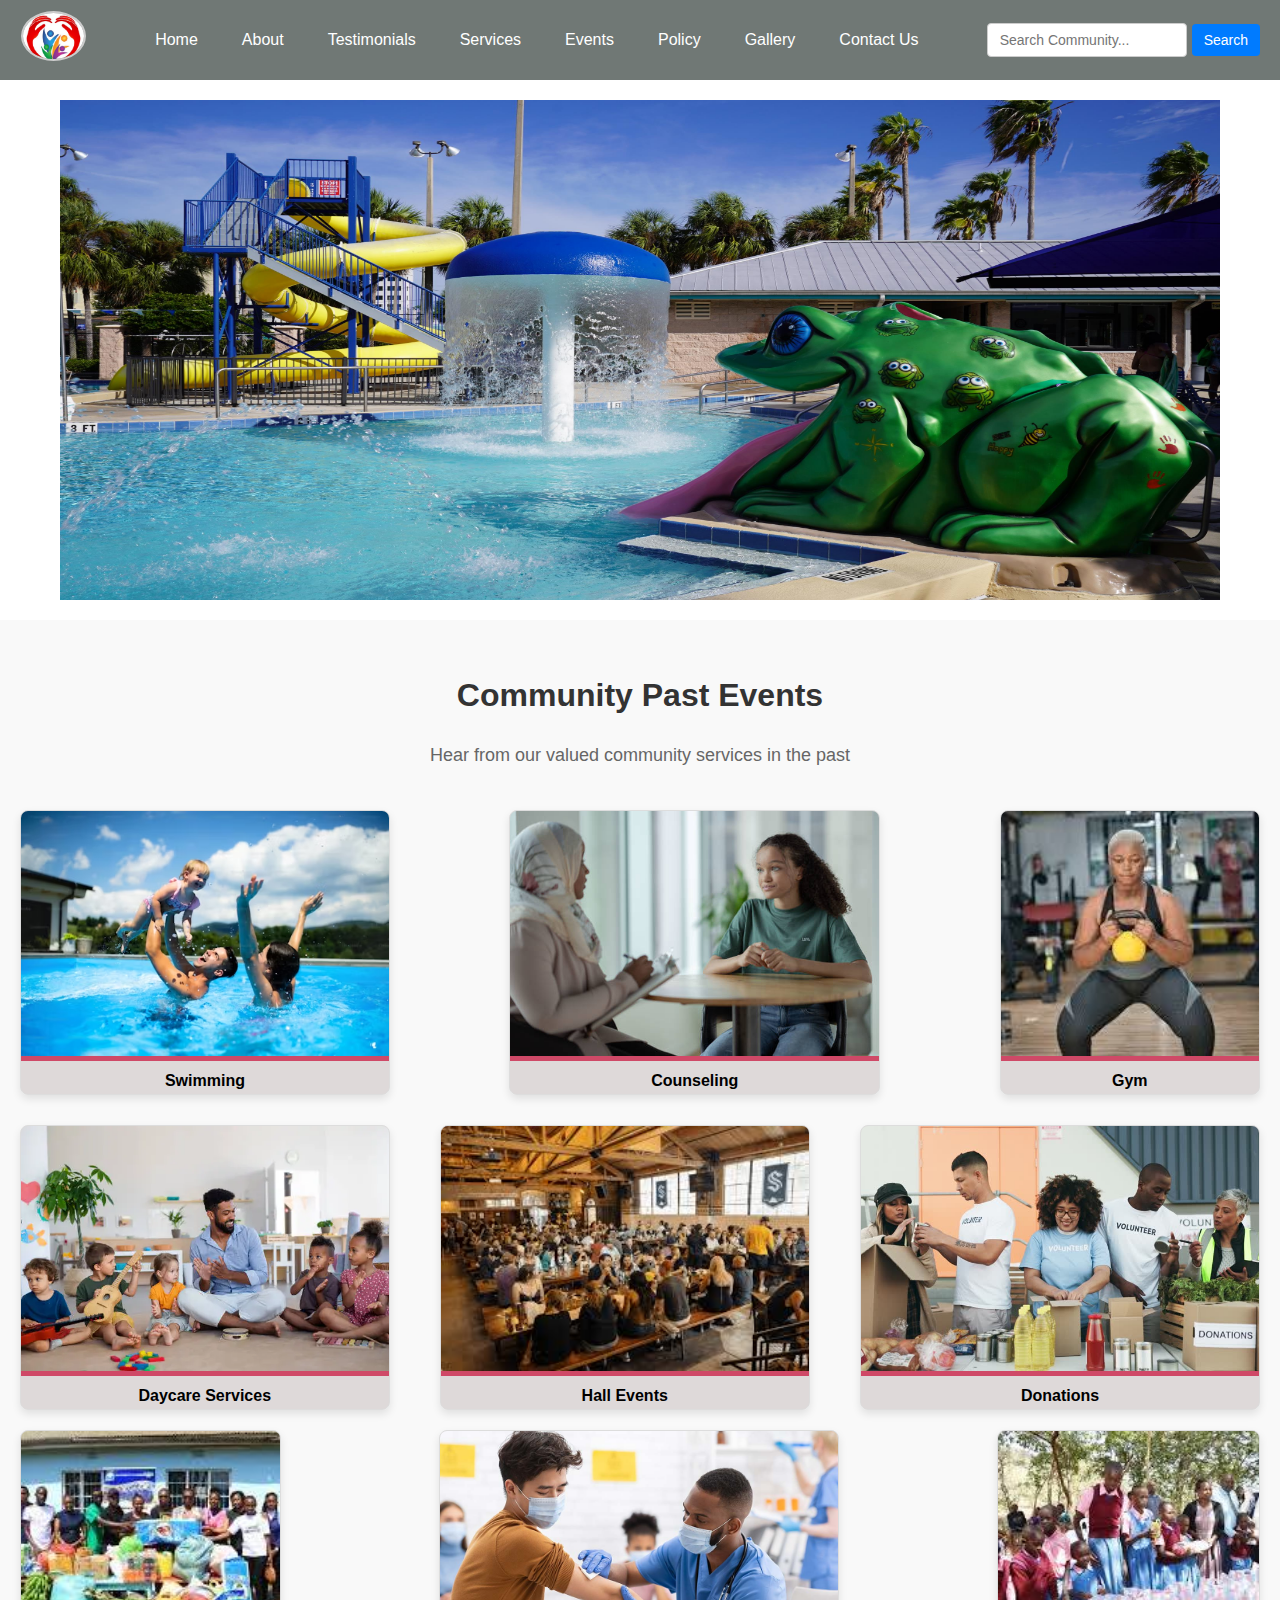
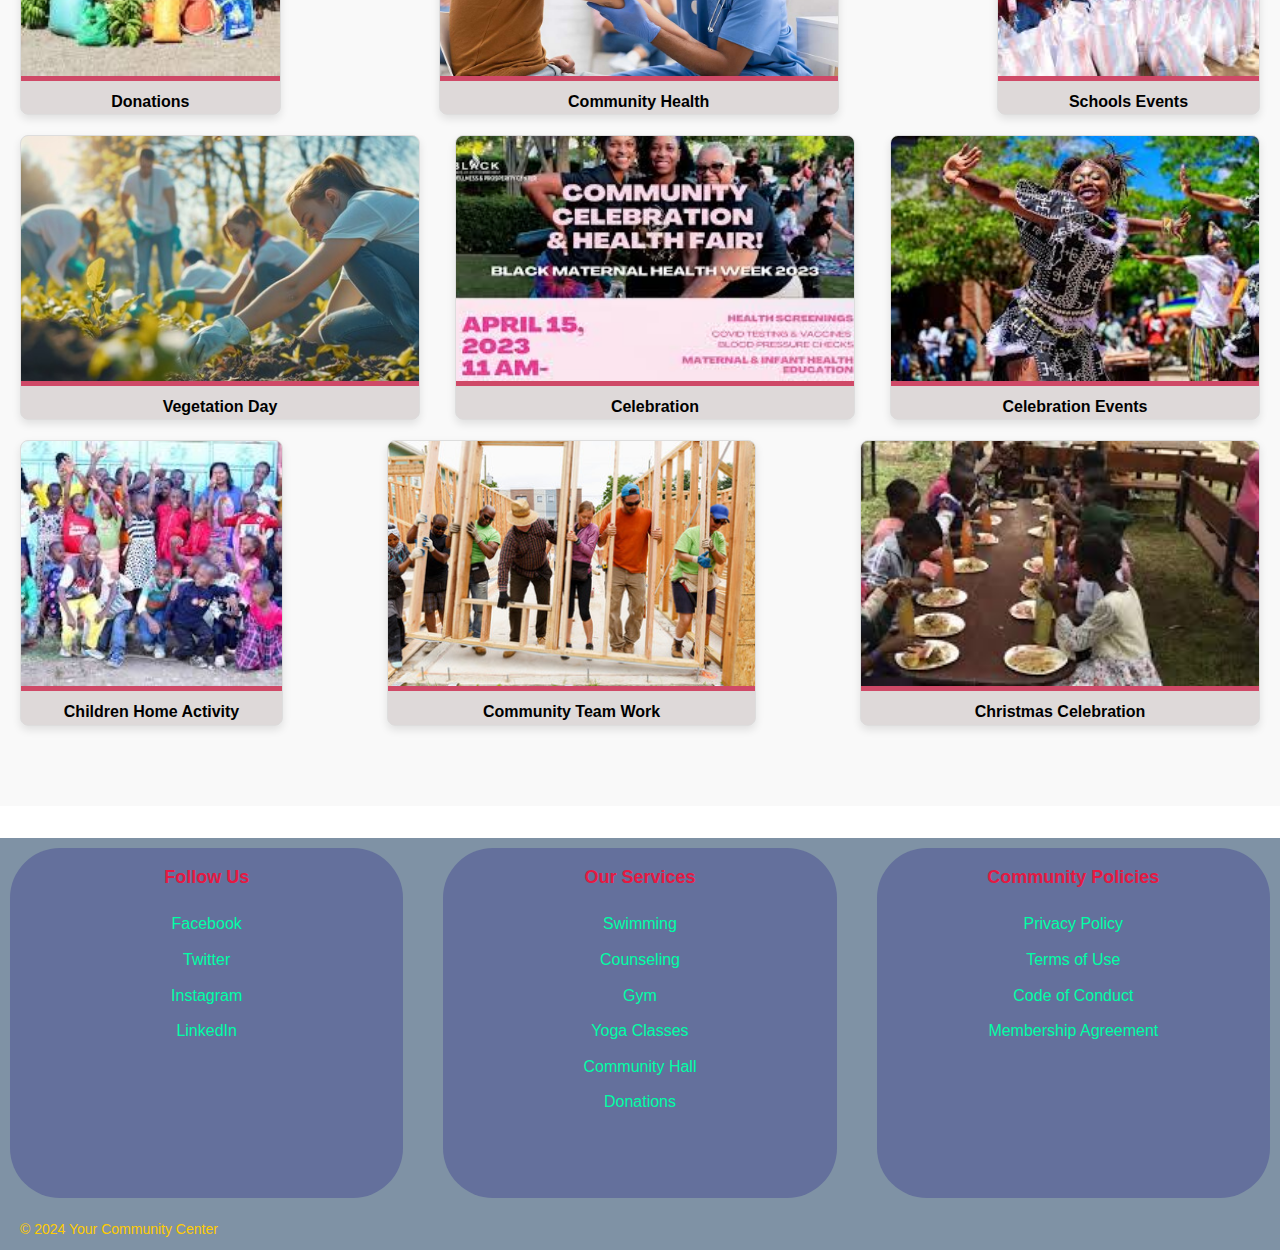
<file: Gallery.html>
<!DOCTYPE html>
<html lang="en">
<head>
    <meta charset="UTF-8">
    <meta name="viewport" content="width=device-width, initial-scale=1.0">
    <title>Simple Website</title>
    <link rel="stylesheet" href="css.css">
</head>
<body>
    <!-- Header -->
    <header>
        <nav>
            <div class="logo">
                <img src="images/logo.jpg" alt="Community Center" width="361">
            </div>
            <div class="topnav">
                <a href="Index.html">Home</a>
                <a href="About.html">About</a>
                <a href="Testimonials.html">Testimonials</a>
                <a href="Services.html">Services</a>
                <a href="Events.html">Events</a>
                <a href="Policy.html">Policy</a>
                <a href="Gallery.html">Gallery</a>
                <a href="Contacts.html">Contact Us</a>
            </div>

             <div class="search-box">
                <input type="text" placeholder="Search Community..." id="searchInput"/>
                <button type="submit" id="searchButton">Search</button>
            </div>
        </nav>
    </header>
    <!--End header-->
    <navbar>

        <div class="container">
            <div class="carousel">
                 <div>
                    <img src="images/swim.jpg" alt="Slide 1" class="image">
                </div>
                <div>
                    <img src="images/counseling.jpg" alt="Slide 2" class="image">
                </div>
                <div>
                    <img src="images/donations.jpg" alt="Slide 3" class="image">
                </div>
            </div>
        </div>
        <!--End carousel-->


    </navbar>

<!--main-->
  <!-- Testimonials -->
       <section id="gallery_pics">
            <h2>Community Past Events</h2>
            <p>Hear from our valued community  services in the past</p>

            <div class="testimonials">
                <div class="row">

                    <div class="col-md-4">
                        <div class="gallery">
                            <img src="images/swimtestimonial.avif" alt="Swimming testimonial" class="gallery_pics-img">
                            <div class="gallery-content">
                                <h4>Swimming </h4>

                            </div>

                        </div>
                    </div>


                    <div class="col-md-4">
                        <div class="gallery">
                            <img src="images/therapy.jpg" alt="Counseling testimonial" class="gallery_pics-img">
                            <div class="gallery-content">
                                <h4>Counseling</h4>

                            </div>

                        </div>
                    </div>


                    <div class="col-md-4">
                        <div class="gallery">
                            <img src="images/Testimonial1.jpeg" alt="Gym testimonial" class="gallery_pics-img">
                            <div class="gallery-content">
                                <h4>Gym</h4>

                            </div>

                        </div>
                    </div>
                </div>

                <div class="row">

                    <div class="col-md-4">
                        <div class="gallery">
                            <img src="images/day-testimonials.webp" alt="Daycare testimonial" class="gallery_pics-img">
                            <div class="gallery-content">
                                <h4>Daycare Services</h4>

                            </div>

                        </div>
                    </div>

                    <div class="col-md-4">
                        <div class="gallery">
                            <img src="images/Community%20Hall.jpeg" alt="Community Hall testimonial" class="gallery_pics-img">
                            <div class="gallery-content">
                                <h4>Hall Events</h4>

                            </div>

                        </div>

                    </div>

                    <div class="col-md-4">
                        <div class="gallery">
                            <img src="images/donations.jpg" alt="Donations" class="gallery_pics-img">

                            <div class="gallery-content">
                                <h4>Donations</h4>

                            </div>


                        </div>
                    </div>

                    <div class="col-md-4">
                        <div class="gallery">
                            <img src="images/Donations2.jpeg" alt="Donations" class="gallery_pics-img">

                            <div class="gallery-content">
                                <h4>Donations</h4>

                            </div>


                        </div>
                    </div>

                    <div class="col-md-4">
                        <div class="gallery">
                            <img src="images/Health.jpg" alt="Donations" class="gallery_pics-img">

                            <div class="gallery-content">
                                <h4>Community Health</h4>

                            </div>


                        </div>
                    </div>

                    <div class="col-md-4">
                        <div class="gallery">
                            <img src="images/School_Support.jpeg" alt="Donations" class="gallery_pics-img">

                            <div class="gallery-content">
                                <h4>Schools Events</h4>

                            </div>


                        </div>
                    </div>

                    <div class="col-md-4">
                        <div class="gallery">
                            <img src="images/Vegatation.jpg" alt="Donations" class="gallery_pics-img">

                            <div class="gallery-content">
                                <h4>Vegetation Day</h4>

                            </div>


                        </div>
                    </div>

                    <div class="col-md-4">
                        <div class="gallery">
                            <img src="images/Celebrations.jpeg" alt="Donations" class="gallery_pics-img">

                            <div class="gallery-content">
                                <h4>Celebration </h4>

                            </div>


                        </div>
                    </div>

                    <div class="col-md-4">
                        <div class="gallery">
                            <img src="images/Event1.jpeg" alt="Donations" class="gallery_pics-img">

                            <div class="gallery-content">
                                <h4>Celebration Events</h4>

                            </div>


                        </div>
                    </div>

                    <div class="col-md-4">
                        <div class="gallery">
                            <img src="images/ChildrenHome.jpeg" alt="Donations" class="gallery_pics-img">

                            <div class="gallery-content">
                                <h4>Children Home Activity</h4>

                            </div>


                        </div>
                    </div>

                    <div class="col-md-4">
                        <div class="gallery">
                            <img src="images/Team.jpg" alt="Donations" class="gallery_pics-img">

                            <div class="gallery-content">
                                <h4>Community Team Work</h4>

                            </div>


                        </div>
                    </div>
                    <div class="col-md-4">
                        <div class="gallery">
                            <img src="images/Christmas.jpeg" alt="Donations" class="gallery_pics-img">

                            <div class="gallery-content">
                                <h4>Christmas Celebration</h4>

                            </div>


                        </div>
                    </div>
                </div>
            </div>
       </section>
        <!--Gallery-->


<!--End main -->


<!-- Footer -->
    <footer>
        <div class="row">
            <!-- Social Media Links -->
            <div class="col-md-4">
                <h5>Follow Us</h5>
                <ul class="social-media-links">
                    <li><a href="https://www.facebook.com" target="_blank">Facebook</a></li>
                    <li><a href="https://www.twitter.com" target="_blank">Twitter</a></li>
                    <li><a href="https://www.instagram.com" target="_blank">Instagram</a></li>
                    <li><a href="https://www.linkedin.com" target="_blank">LinkedIn</a></li>
                </ul>
            </div>

            <!-- Services -->
            <div class="col-md-4">
                <h5>Our Services</h5>
                <ul class="services-list">
                    <li><a href="#services">Swimming</a></li>
                    <li><a href="#services">Counseling</a></li>
                    <li><a href="#services">Gym</a></li>
                    <li><a href="#services">Yoga Classes</a></li>
                    <li><a href="#services">Community Hall</a></li>
                    <li><a href="#services">Donations</a></li>
                </ul>
            </div>

            <!-- Community Policies -->
            <div class="col-md-4">
                <h5>Community Policies</h5>
                <ul class="policies-list">
                    <li><a href="#policies">Privacy Policy</a></li>
                    <li><a href="#policies">Terms of Use</a></li>
                    <li><a href="#policies">Code of Conduct</a></li>
                    <li><a href="#policies">Membership Agreement</a></li>
                </ul>
            </div>
        </div>

        <p>&copy; 2024 Your Community Center</p>
    </footer>

<script src="script.js"></script>

</body>
</html>
</file>
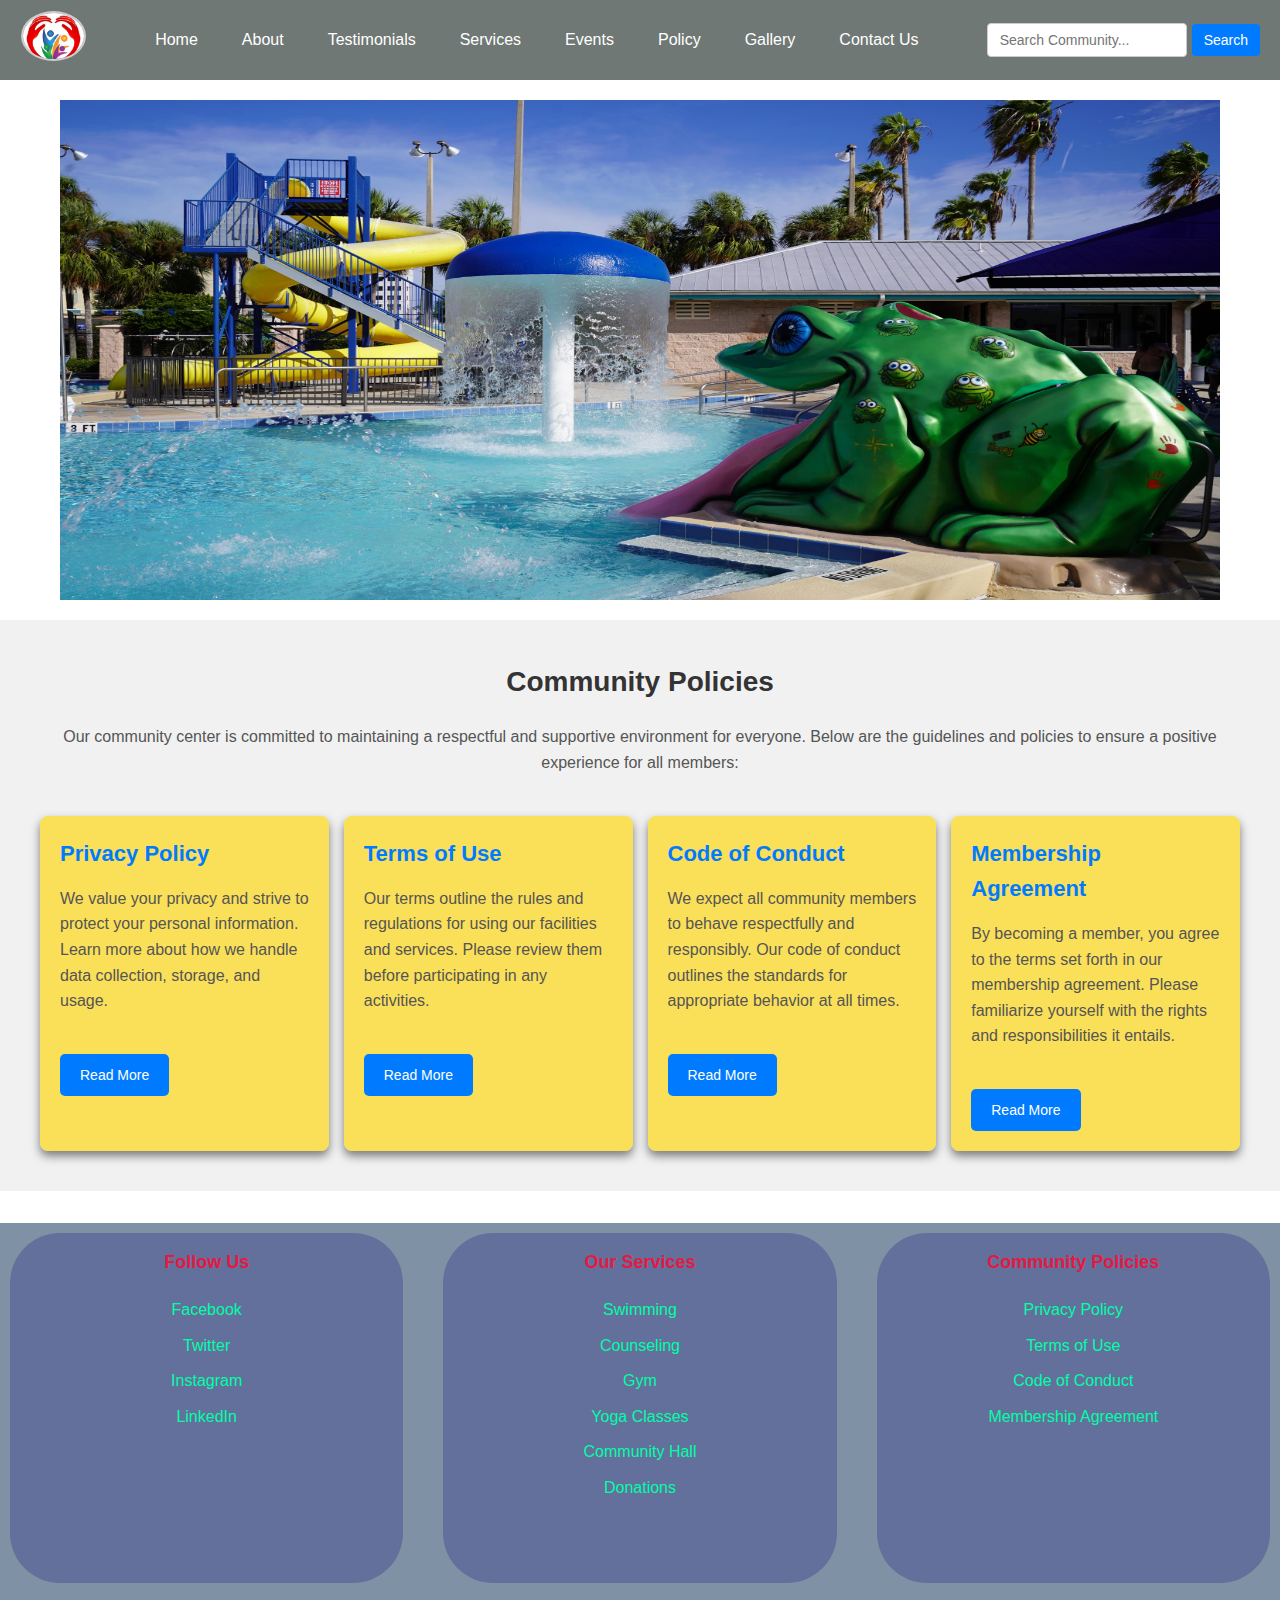
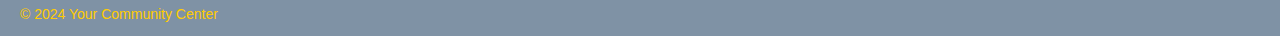
<file: Policy.html>
<!DOCTYPE html>
<html lang="en">
<head>
    <meta charset="UTF-8">
    <meta name="viewport" content="width=device-width, initial-scale=1.0">
    <title>Simple Website</title>
    <link rel="stylesheet" href="css.css">
</head>
<body>
    <!-- Header -->
    <header>
        <nav>
            <div class="logo">
                <img src="images/logo.jpg" alt="Community Center" width="361">
            </div>
            <div class="topnav">
                <a href="Index.html">Home</a>
                <a href="About.html">About</a>
                <a href="Testimonials.html">Testimonials</a>
                <a href="Services.html">Services</a>
                <a href="Events.html">Events</a>
                <a href="Policy.html">Policy</a>
                <a href="Gallery.html">Gallery</a>
                <a href="Contacts.html">Contact Us</a>
            </div>

             <div class="search-box">
                <input type="text" placeholder="Search Community..." id="searchInput"/>
                <button type="submit" id="searchButton">Search</button>
            </div>
        </nav>
    </header>
    <!--End header-->
    <navbar>

        <div class="container">
            <div class="carousel">
                 <div>
                    <img src="images/swim.jpg" alt="Slide 1" class="image">
                </div>
                <div>
                    <img src="images/counseling.jpg" alt="Slide 2" class="image">
                </div>
                <div>
                    <img src="images/donations.jpg" alt="Slide 3" class="image">
                </div>
            </div>
        </div>
        <!--End carousel-->


    </navbar>

<!--main-->
<!--community policy-->
        <section id="community-policy">
            <h2>Community Policies</h2>
            <p>Our community center is committed to maintaining a respectful and supportive environment for everyone. Below are the guidelines and policies to ensure a positive experience for all members:</p>

            <div class="policy-items">
                <div class="col-md-3">
                    <h3>Privacy Policy</h3>
                    <p>We value your privacy and strive to protect your personal information. Learn more about how we handle data collection, storage, and usage.</p>
                    <a href="#privacy-policy" class="btn">Read More</a>
                </div>

                <div class="col-md-3">
                    <h3>Terms of Use</h3>
                    <p>Our terms outline the rules and regulations for using our facilities and services. Please review them before participating in any activities.</p>
                    <a href="#terms-of-use" class="btn">Read More</a>
                </div>

                <div class="col-md-3">
                    <h3>Code of Conduct</h3>
                    <p>We expect all community members to behave respectfully and responsibly. Our code of conduct outlines the standards for appropriate behavior at all times.</p>
                    <a href="#code-of-conduct" class="btn">Read More</a>
                </div>

                <div class="col-md-3">
                    <h3>Membership Agreement</h3>
                    <p>By becoming a member, you agree to the terms set forth in our membership agreement. Please familiarize yourself with the rights and responsibilities it entails.</p>
                    <a href="#membership-agreement" class="btn">Read More</a>
                </div>
            </div>
        </section>
        <!--EndPolicy-->


<!--End main -->


<!-- Footer -->
    <footer>
        <div class="row">
            <!-- Social Media Links -->
            <div class="col-md-4">
                <h5>Follow Us</h5>
                <ul class="social-media-links">
                    <li><a href="https://www.facebook.com" target="_blank">Facebook</a></li>
                    <li><a href="https://www.twitter.com" target="_blank">Twitter</a></li>
                    <li><a href="https://www.instagram.com" target="_blank">Instagram</a></li>
                    <li><a href="https://www.linkedin.com" target="_blank">LinkedIn</a></li>
                </ul>
            </div>

            <!-- Services -->
            <div class="col-md-4">
                <h5>Our Services</h5>
                <ul class="services-list">
                    <li><a href="#services">Swimming</a></li>
                    <li><a href="#services">Counseling</a></li>
                    <li><a href="#services">Gym</a></li>
                    <li><a href="#services">Yoga Classes</a></li>
                    <li><a href="#services">Community Hall</a></li>
                    <li><a href="#services">Donations</a></li>
                </ul>
            </div>

            <!-- Community Policies -->
            <div class="col-md-4">
                <h5>Community Policies</h5>
                <ul class="policies-list">
                    <li><a href="#policies">Privacy Policy</a></li>
                    <li><a href="#policies">Terms of Use</a></li>
                    <li><a href="#policies">Code of Conduct</a></li>
                    <li><a href="#policies">Membership Agreement</a></li>
                </ul>
            </div>
        </div>

        <p>&copy; 2024 Your Community Center</p>
    </footer>

<script src="script.js"></script>

</body>
</html>
</file>
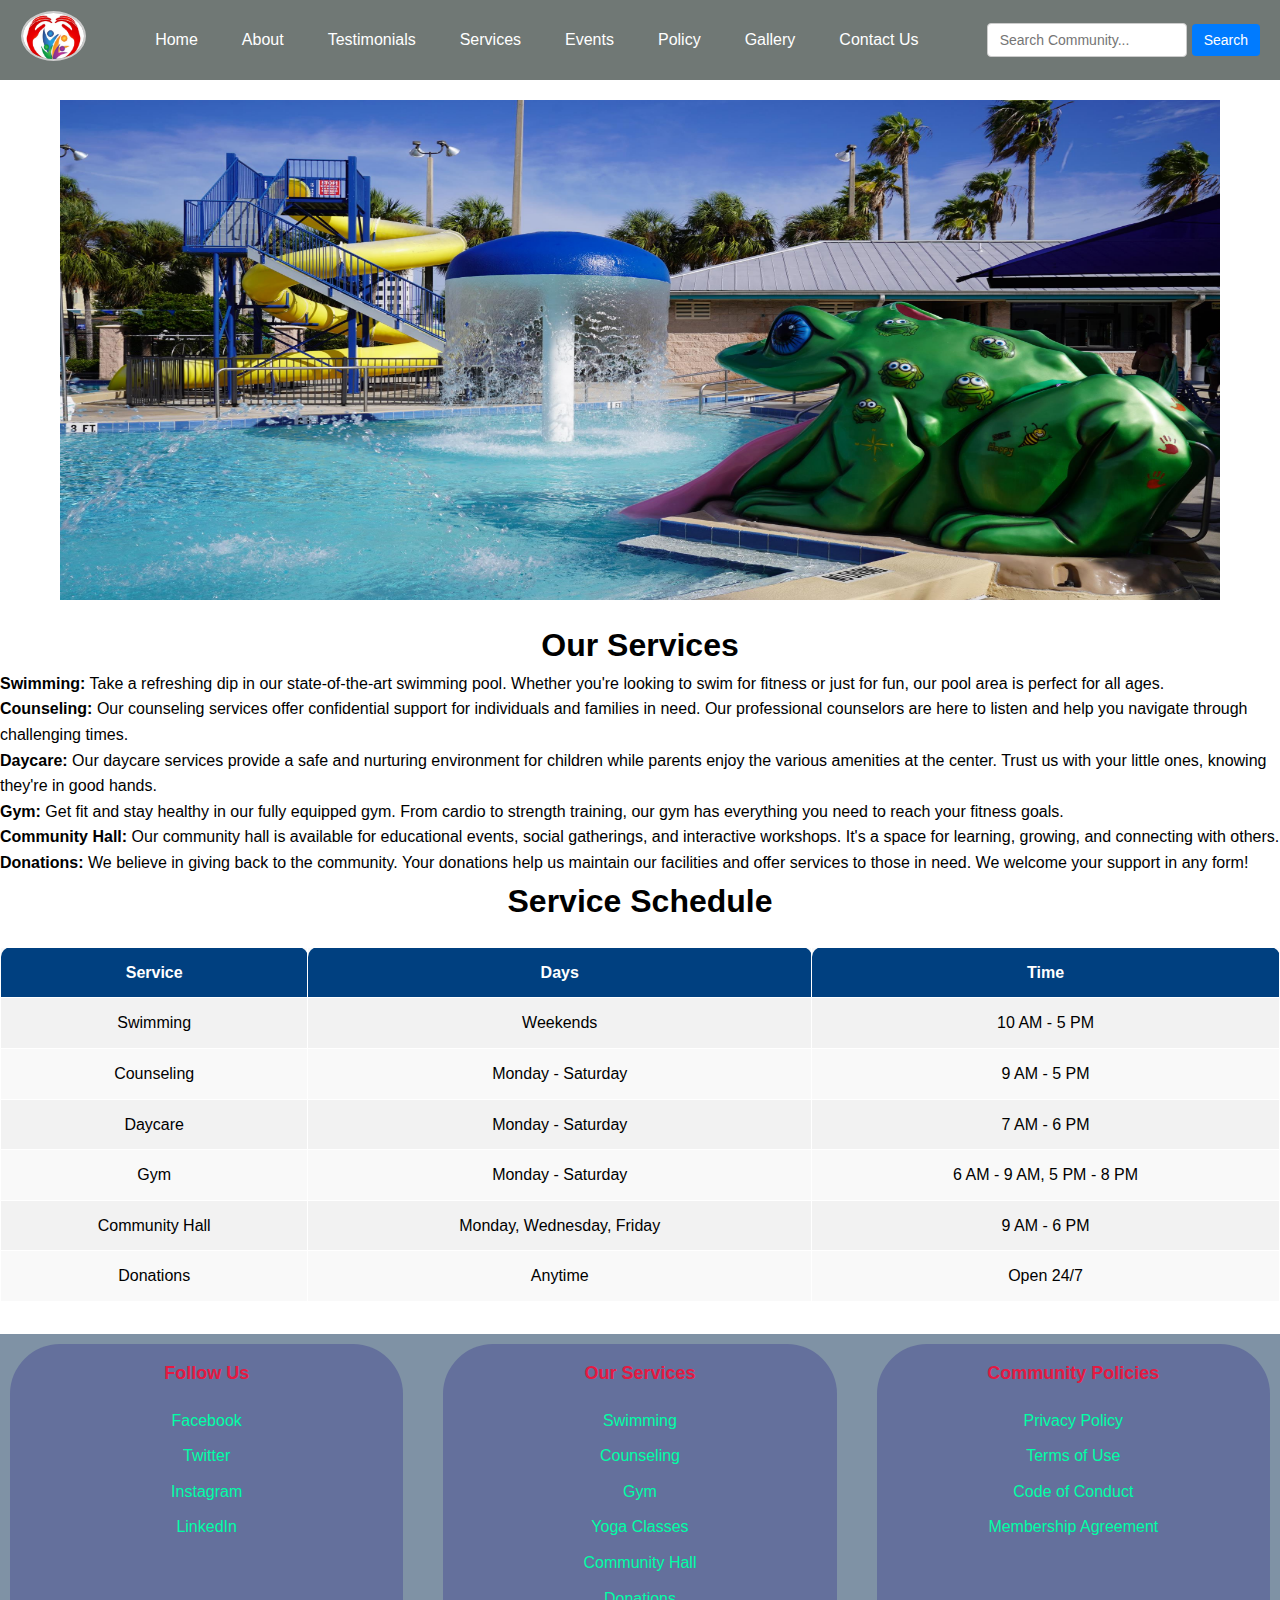
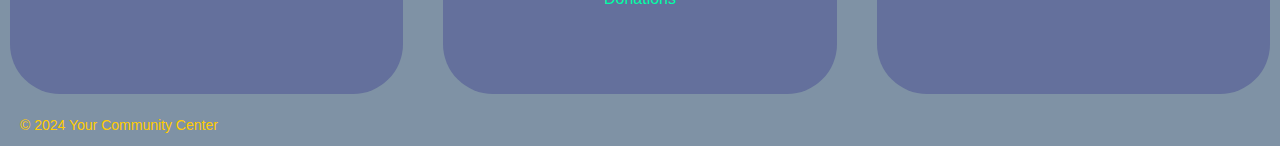
<file: Services.html>
<!DOCTYPE html>
<html lang="en">
<head>
    <meta charset="UTF-8">
    <meta name="viewport" content="width=device-width, initial-scale=1.0">
    <title>Simple Website</title>
    <link rel="stylesheet" href="css.css">
</head>
<body>
    <!-- Header -->
    <header>
        <nav>
            <div class="logo">
                <img src="images/logo.jpg" alt="Community Center" width="361">
            </div>
            <div class="topnav">
                <a href="Index.html">Home</a>
                <a href="About.html">About</a>
                <a href="Testimonials.html">Testimonials</a>
                <a href="Services.html">Services</a>
                <a href="Events.html">Events</a>
                <a href="Policy.html">Policy</a>
                <a href="Gallery.html">Gallery</a>
                <a href="Contacts.html">Contact Us</a>
            </div>

             <div class="search-box">
                <input type="text" placeholder="Search Community..." id="searchInput"/>
                <button type="submit" id="searchButton">Search</button>
            </div>
        </nav>
    </header>
    <!--End header-->
    <navbar>

        <div class="container">
            <div class="carousel">
                 <div>
                    <img src="images/swim.jpg" alt="Slide 1" class="image">
                </div>
                <div>
                    <img src="images/counseling.jpg" alt="Slide 2" class="image">
                </div>
                <div>
                    <img src="images/donations.jpg" alt="Slide 3" class="image">
                </div>
            </div>
        </div>
        <!--End carousel-->


    </navbar>

<!--main-->

        <!--services-->

        <section id="services">
            <h1>Our Services</h1>
                <div class="col-md-6">
                    <p><strong>Swimming:</strong> Take a refreshing dip in our state-of-the-art swimming pool. Whether you're looking to swim for fitness or just for fun, our pool area is perfect for all ages.</p>
                    <p><strong>Counseling:</strong> Our counseling services offer confidential support for individuals and families in need. Our professional counselors are here to listen and help you navigate through challenging times.</p>
                    <p><strong>Daycare:</strong> Our daycare services provide a safe and nurturing environment for children while parents enjoy the various amenities at the center. Trust us with your little ones, knowing they're in good hands.</p>
                    <p><strong>Gym:</strong> Get fit and stay healthy in our fully equipped gym. From cardio to strength training, our gym has everything you need to reach your fitness goals.</p>
                    <p><strong>Community Hall:</strong> Our community hall is available for educational events, social gatherings, and interactive workshops. It's a space for learning, growing, and connecting with others.</p>
                    <p><strong>Donations:</strong> We believe in giving back to the community. Your donations help us maintain our facilities and offer services to those in need. We welcome your support in any form!</p>
                </div>

            <!-- Service Schedule Table -->
            <h2 class="h3">Service Schedule</h2>
            <table>
                <tr>
                    <th>Service</th>
                    <th>Days</th>
                    <th>Time</th>
                </tr>
                <tr>
                    <td>Swimming</td>
                    <td>Weekends</td>
                    <td>10 AM - 5 PM</td>
                </tr>
                <tr>
                    <td>Counseling</td>
                    <td>Monday - Saturday</td>
                    <td>9 AM - 5 PM</td>
                </tr>
                <tr>
                    <td>Daycare</td>
                    <td>Monday - Saturday</td>
                    <td>7 AM - 6 PM</td>
                </tr>
                <tr>
                    <td>Gym</td>
                    <td>Monday - Saturday</td>
                    <td>6 AM - 9 AM, 5 PM - 8 PM</td>
                </tr>
                <tr>
                    <td>Community Hall</td>
                    <td>Monday, Wednesday, Friday</td>
                    <td>9 AM - 6 PM</td>
                </tr>
                <tr>
                    <td>Donations</td>
                    <td>Anytime</td>
                    <td>Open 24/7</td>
                </tr>
            </table>
        </section>
        <!--End Services-->


<!--End main -->


<!-- Footer -->
    <footer>
        <div class="row">
            <!-- Social Media Links -->
            <div class="col-md-4">
                <h5>Follow Us</h5>
                <ul class="social-media-links">
                    <li><a href="https://www.facebook.com" target="_blank">Facebook</a></li>
                    <li><a href="https://www.twitter.com" target="_blank">Twitter</a></li>
                    <li><a href="https://www.instagram.com" target="_blank">Instagram</a></li>
                    <li><a href="https://www.linkedin.com" target="_blank">LinkedIn</a></li>
                </ul>
            </div>

            <!-- Services -->
            <div class="col-md-4">
                <h5>Our Services</h5>
                <ul class="services-list">
                    <li><a href="#services">Swimming</a></li>
                    <li><a href="#services">Counseling</a></li>
                    <li><a href="#services">Gym</a></li>
                    <li><a href="#services">Yoga Classes</a></li>
                    <li><a href="#services">Community Hall</a></li>
                    <li><a href="#services">Donations</a></li>
                </ul>
            </div>

            <!-- Community Policies -->
            <div class="col-md-4">
                <h5>Community Policies</h5>
                <ul class="policies-list">
                    <li><a href="#policies">Privacy Policy</a></li>
                    <li><a href="#policies">Terms of Use</a></li>
                    <li><a href="#policies">Code of Conduct</a></li>
                    <li><a href="#policies">Membership Agreement</a></li>
                </ul>
            </div>
        </div>

        <p>&copy; 2024 Your Community Center</p>
    </footer>

<script src="script.js"></script>

</body>
</html>
</file>
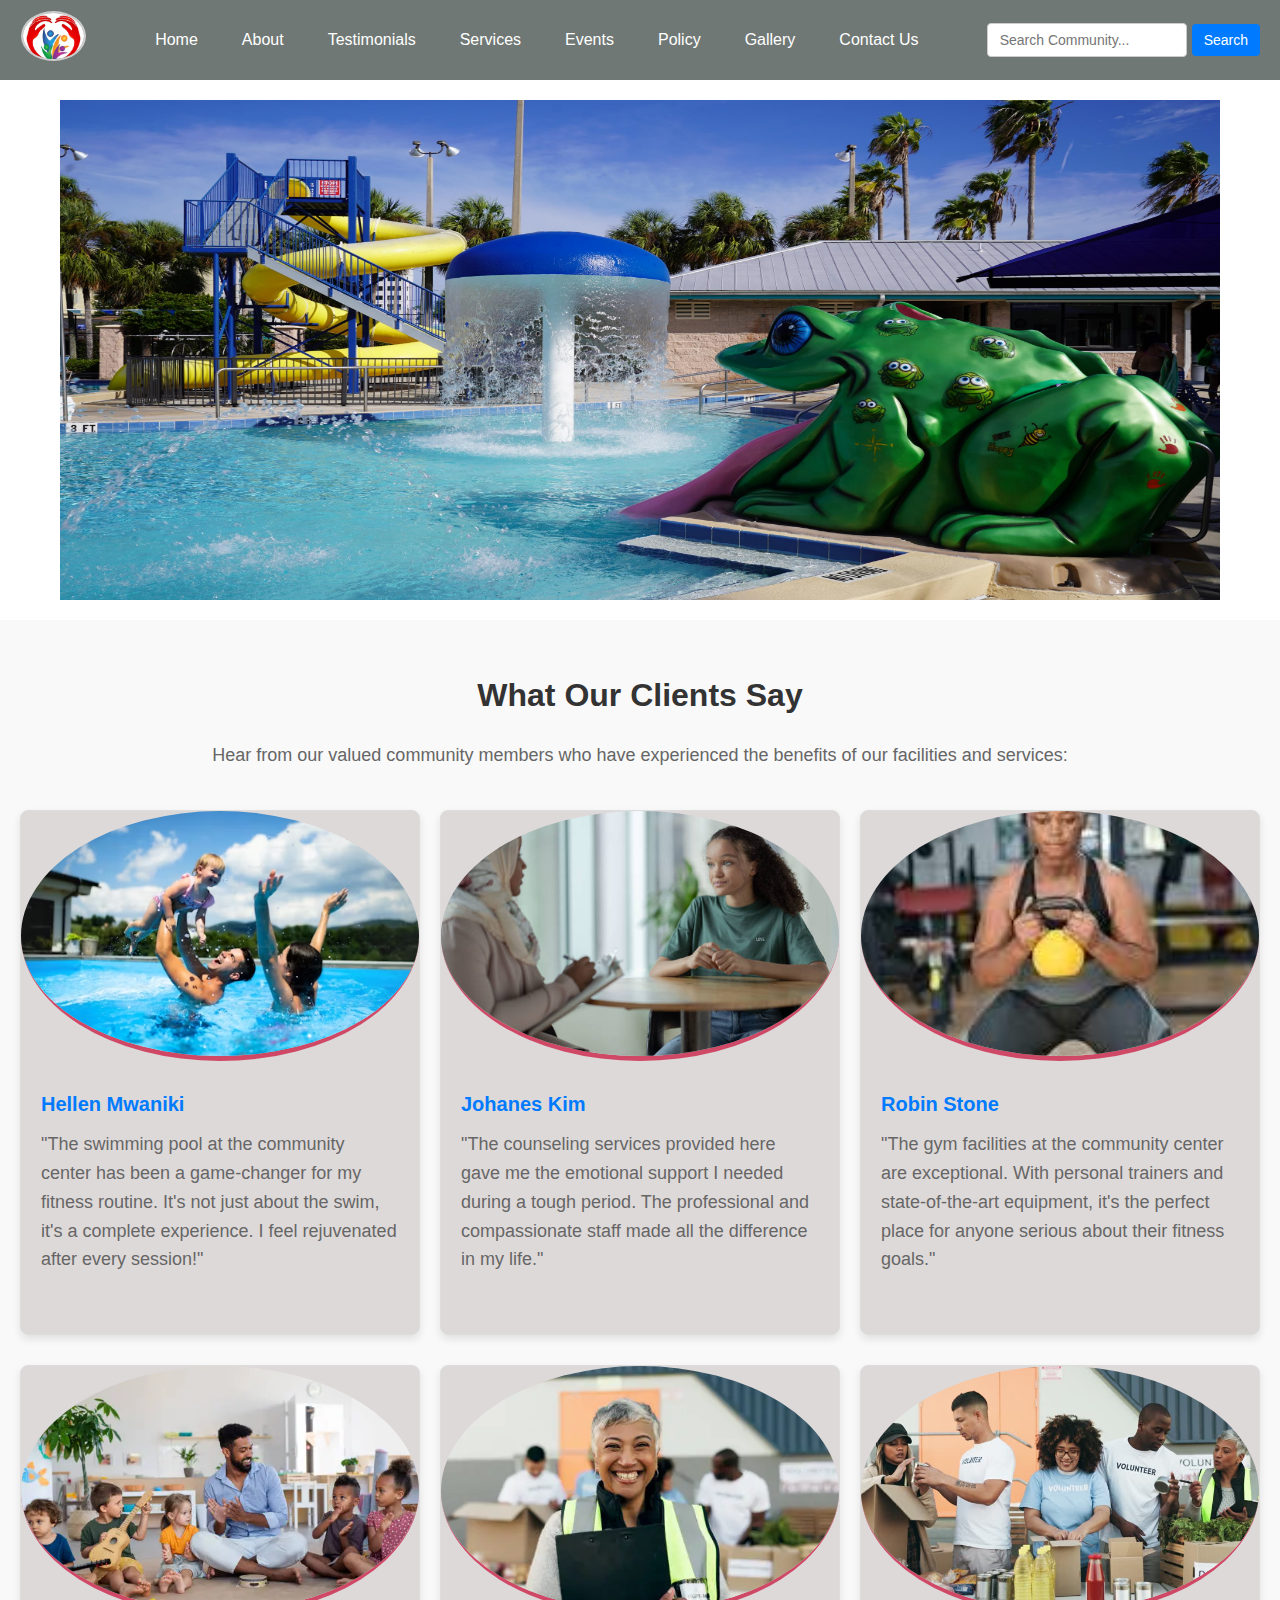
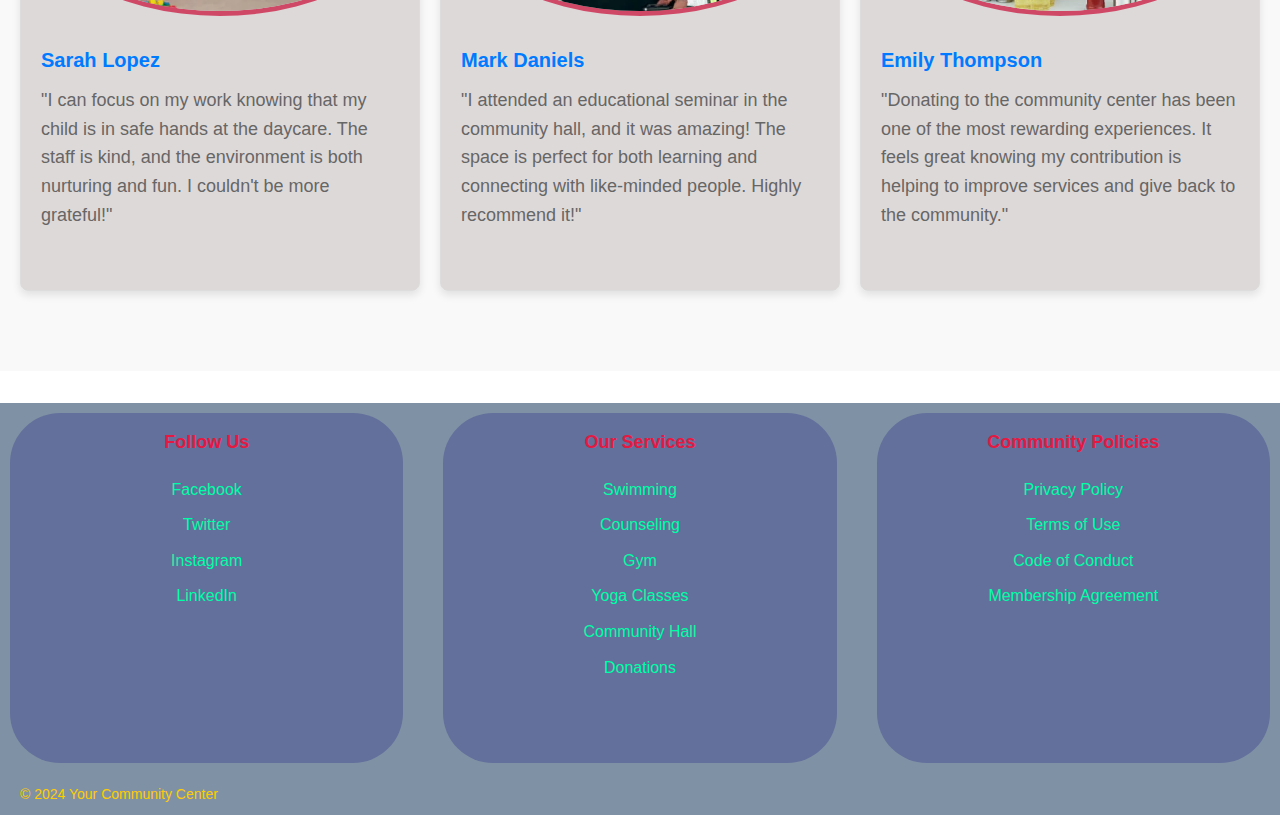
<file: Testimonials.html>
<!DOCTYPE html>
<html lang="en">
<head>
    <meta charset="UTF-8">
    <meta name="viewport" content="width=device-width, initial-scale=1.0">
    <title>Simple Website</title>
    <link rel="stylesheet" href="css.css">
</head>
<body>
    <!-- Header -->
    <header>
        <nav>
            <div class="logo">
                <img src="images/logo.jpg" alt="Community Center" width="361">
            </div>
            <div class="topnav">
                <a href="Index.html">Home</a>
                <a href="About.html">About</a>
                <a href="Testimonials.html">Testimonials</a>
                <a href="Services.html">Services</a>
                <a href="Events.html">Events</a>
                <a href="Policy.html">Policy</a>
                <a href="Gallery.html">Gallery</a>
                <a href="Contacts.html">Contact Us</a>
            </div>

             <div class="search-box">
                <input type="text" placeholder="Search Community..." id="searchInput"/>
                <button type="submit" id="searchButton">Search</button>
            </div>
        </nav>
    </header>
    <!--End header-->
    <navbar>

        <div class="container">
            <div class="carousel">
                 <div>
                    <img src="images/swim.jpg" alt="Slide 1" class="image">
                </div>
                <div>
                    <img src="images/counseling.jpg" alt="Slide 2" class="image">
                </div>
                <div>
                    <img src="images/donations.jpg" alt="Slide 3" class="image">
                </div>
            </div>
        </div>
        <!--End carousel-->


    </navbar>

<!--main-->
  <!-- Testimonials -->
       <section id="testimony">
            <h2>What Our Clients Say</h2>
            <p>Hear from our valued community members who have experienced the benefits of our facilities and services:</p>

            <div class="testimonials">
                <div class="row">
                    <!-- Swimming Testimonial -->
                    <div class="col-md-4">
                        <div class="testimonial-card">
                            <img src="images/swimtestimonial.avif" alt="Swimming testimonial" class="testimonial-img">
                            <div class="testimonial-content">
                                <h4>Hellen Mwaniki</h4>
                                <p>"The swimming pool at the community center has been a game-changer for my fitness routine. It's not just about the swim, it's a complete experience. I feel rejuvenated after every session!"</p>
                            </div>
                        </div>
                    </div>

                    <!-- Counseling Testimonial -->
                    <div class="col-md-4">
                        <div class="testimonial-card">
                            <img src="images/therapy.jpg" alt="Counseling testimonial" class="testimonial-img">
                            <div class="testimonial-content">
                                <h4>Johanes Kim</h4>
                                <p>"The counseling services provided here gave me the emotional support I needed during a tough period. The professional and compassionate staff made all the difference in my life."</p>
                            </div>
                        </div>
                    </div>

                    <!-- Gym Testimonial -->
                    <div class="col-md-4">
                        <div class="testimonial-card">
                            <img src="images/Testimonial1.jpeg" alt="Gym testimonial" class="testimonial-img">
                            <div class="testimonial-content">
                                <h4>Robin Stone</h4>
                                <p>"The gym facilities at the community center are exceptional. With personal trainers and state-of-the-art equipment, it's the perfect place for anyone serious about their fitness goals."</p>
                            </div>
                        </div>
                    </div>
                </div>

                <div class="row">
                    <!-- Daycare Testimonial -->
                    <div class="col-md-4">
                        <div class="testimonial-card">
                            <img src="images/day-testimonials.webp" alt="Daycare testimonial" class="testimonial-img">
                            <div class="testimonial-content">
                                <h4>Sarah Lopez</h4>
                                <p>"I can focus on my work knowing that my child is in safe hands at the daycare. The staff is kind, and the environment is both nurturing and fun. I couldn't be more grateful!"</p>
                            </div>
                        </div>
                    </div>

                    <!-- Community Hall Testimonial -->
                    <div class="col-md-4">
                        <div class="testimonial-card">
                            <img src="images/Commundonation.webp" alt="Community Hall testimonial" class="testimonial-img">
                            <div class="testimonial-content">
                                <h4>Mark Daniels</h4>
                                <p>"I attended an educational seminar in the community hall, and it was amazing! The space is perfect for both learning and connecting with like-minded people. Highly recommend it!"</p>
                            </div>
                        </div>
                    </div>

                    <!-- Donation Testimonial -->
                    <div class="col-md-4">
                        <div class="testimonial-card">
                            <img src="images/donations.jpg" alt="Donation testimonial" class="testimonial-img">
                            <div class="testimonial-content">
                                <h4>Emily Thompson</h4>
                                <p>"Donating to the community center has been one of the most rewarding experiences. It feels great knowing my contribution is helping to improve services and give back to the community."</p>
                            </div>
                        </div>
                    </div>
                </div>
            </div>
       </section>
        <!--End Testimonials-->


<!--End main -->


<!-- Footer -->
    <footer>
        <div class="row">
            <!-- Social Media Links -->
            <div class="col-md-4">
                <h5>Follow Us</h5>
                <ul class="social-media-links">
                    <li><a href="https://www.facebook.com" target="_blank">Facebook</a></li>
                    <li><a href="https://www.twitter.com" target="_blank">Twitter</a></li>
                    <li><a href="https://www.instagram.com" target="_blank">Instagram</a></li>
                    <li><a href="https://www.linkedin.com" target="_blank">LinkedIn</a></li>
                </ul>
            </div>

            <!-- Services -->
            <div class="col-md-4">
                <h5>Our Services</h5>
                <ul class="services-list">
                    <li><a href="#services">Swimming</a></li>
                    <li><a href="#services">Counseling</a></li>
                    <li><a href="#services">Gym</a></li>
                    <li><a href="#services">Yoga Classes</a></li>
                    <li><a href="#services">Community Hall</a></li>
                    <li><a href="#services">Donations</a></li>
                </ul>
            </div>

            <!-- Community Policies -->
            <div class="col-md-4">
                <h5>Community Policies</h5>
                <ul class="policies-list">
                    <li><a href="#policies">Privacy Policy</a></li>
                    <li><a href="#policies">Terms of Use</a></li>
                    <li><a href="#policies">Code of Conduct</a></li>
                    <li><a href="#policies">Membership Agreement</a></li>
                </ul>
            </div>
        </div>

        <p>&copy; 2024 Your Community Center</p>
    </footer>

<script src="script.js"></script>

</body>
</html>
</file>
<file: css.css>
body {
    font-family: Arial, sans-serif;
    line-height: 1.6;
    margin: 0;
    padding: 0;
}

/*header section*/

* {
    margin: 0;
    padding: 0;
    box-sizing: border-box;
}

/* Navigation bar styles */
nav {
    display: flex;
    justify-content: space-between;
    align-items: center;
    background-color: #707875;
    padding: 10px 20px;
    color: white;
}

header .logo img {
    width: 65px;
    margin: 1px;
    height: 50px;
    border-radius: 50%;
    object-fit: cover;
    border: 2px solid #ccc;

}

.topnav  {
    list-style: none;
    display: flex;
    gap: 20px;
}

.topnav a {
    text-decoration: none;
    color: white;
    font-size: 16px;
    padding: 8px 12px;
    border-radius: 4px;
    transition: background-color 0.3s ease;
}
.topnav a.active {
    background-color: rgba(255, 213, 0, 0.63);
}

.topnav a:hover {
    background-color: rgba(255, 213, 0, 0.99);
}

/* Get Started button styling */

/* Search box container styling */
.search-box {
    display: flex;
    align-items: center;
    gap: 5px;
}

/* Input field styling */
.search-box input {
    padding: 8px 12px;
    font-size: 14px;
    border: 1px solid #ccc;
    border-radius: 4px;
    outline: none;
    width: 200px;
    transition: border-color 0.3s ease;
}

.search-box input:focus {
    border-color: #007BFF;
}

/* Search button styling */
.search-box button {
    padding: 8px 12px;
    background-color: #007BFF;
    color: white;
    border: none;
    border-radius: 4px;
    cursor: pointer;
    font-size: 14px;
    transition: background-color 0.3s ease;
}

.search-box button:hover {
    background-color: #0056b3;
}

/* Responsive adjustment */
@media (max-width: 768px) {
    .search-box {
        margin-top: 10px;
    }
}

/*main style*/
main {
    padding: 1em;
}

section {
    margin-bottom: 2em;
}

.carousel img {
    width: 100%;
    height: 500px;
    display: block;
    margin: 0 auto;
}
.image{
    width: fit-content;
    height: 200px;
}

/* About Section */
.container {
    max-width: 1200px;
    margin: 0 auto;
    padding: 20px;
}

.row {
    display: flex;
    flex-wrap: wrap;
    gap: 20px;
}

.col-md-6 {
    flex: 1;
    min-width: 300px;
}

.col-md-6 img {
    width: 100%;
    height: auto;
    border-radius: 8px;
}

h2 {
    font-size: 2rem;
    margin-bottom: 20px;
    text-align: center;
}

#about .pp p {
    font-size: 1rem;
    font-family: 'Times New Roman', Times, serif;
    color: #64709c;

    margin-left: 20px;
}
#about .ppp {
    margin-left: 1px;
    color: #ff7248;
    font-family: "Harlow Solid Italic";
    font-size: 1.3em;
}

 /*Service Schedule Table*/

/*ul {*/
/*    font-size: 1rem;*/
/*    line-height: 1.6;*/
/*    margin-bottom: 15px;*/
/*}*/

/*ul li {*/
/*    margin-bottom: 10px;*/
/*}*/

.get-started {
    display: inline-block;
    margin-top: 20px;
    padding: 10px 20px;
    background-color: #007bff;
    color: #fff;
    text-decoration: none;
    border-radius: 5px;
}

.get-started:hover {
    background-color: #0056b3;
}
#services h1 {
    text-align: center;
}

#services table {
    width: 100%;
    margin-top: 20px;
    border-collapse: collapse;
    background-color: #f9f9f9;
    text-align: left;

}
#services table:hover {
    border-bottom: 2px solid  #1b871b;

}
.h3 {
    text-align: center;
}

#services table th, #services table td {
    padding: 12px;
    border: 1px solid #ffffff;
    text-align: center;
}

#services table th {
    background-color: #004080;
    color: white;
    border-top-left-radius: 10px;
    border-top-right-radius: 10px;
}

#services table tr:nth-child(even) {
    background-color: #f2f2f2;
}

#services table tr:hover {
    background-color: #d1e7ff;
}



/* Event Section Styles */
.events-section {
    background-color: #f4f4f4;
    padding: 40px 0;
    text-align: center;
}

.events-section h2 {
    font-size: 32px;
    color: #333;
    margin-bottom: 20px;
}

.events {
    display: flex;
    justify-content: space-around;
    gap: 5px;
    flex-wrap: wrap;
}

.event {
    background-color: #64709c;
    border-radius: 10px;
    box-shadow: 0 4px 6px rgba(0, 0, 0, 0.1);
    padding: 20px;
    width: 400px;
    text-align: left;
    transition: transform 0.3s;
}

.event:hover {
    transform: scale(1.05);
    border: 2px solid #ff7248;
}

.event h3 {
    font-size: 24px;
    color: #333;
    margin-bottom: 10px;
}

.event p {
    color: #555;
    font-size: 14px;
    margin-bottom: 10px;
}

.event .btn {
    display: inline-block;
    background-color: #007bff;
    color: #fff;
    padding: 10px 15px;
    text-decoration: none;
    border-radius: 5px;
    font-weight: bold;
    margin-top: 10px;

}

.event .btn:hover {
    background-color: #0056b3;
    cursor: pointer;
}




/* Style for the Subscribe Section */
#subscribe {
    background-color: #f4f4f9;
    padding: 40px;
    border-radius: 8px;
    max-width: 500px;
    margin: 20px auto;
    text-align: center;
}

#subscribe h2 {
    font-size: 28px;
    color: #333;
    margin-bottom: 20px;
}

#subscribe form {
    display: flex;
    flex-direction: column;
    align-items: center;
    gap: 15px;
}

#subscribe input[type="text"],
#subscribe input[type="email"] {
    width: 80%;
    padding: 12px;
    font-size: 16px;
    border: 1px solid #ccc;
    border-radius: 4px;
    background-color: #fff;
    transition: border-color 0.3s ease;
}

#subscribe input[type="text"]:focus,
#subscribe input[type="email"]:focus {
    border-color: #007bff;
    outline: none;
}

#subscribe button {
    padding: 12px 25px;
    font-size: 16px;
    color: #fff;
    background-color: #007bff;
    border: none;
    border-radius: 4px;
    cursor: pointer;
    transition: background-color 0.3s ease;
}

#subscribe button:hover {
    background-color: #0056b3;
}

#subscribe input[type="text"],
#subscribe input[type="email"],
#subscribe button {
    width: 80%;
    max-width: 400px;
}

/* Style for Testimonials Section */
#testimony {
    background-color: #f9f9f9;
    padding: 50px 20px;
    text-align: center;
}

#testimony h2 {
    font-size: 32px;
    color: #333;
    margin-bottom: 20px;
}

#testimony p {
    font-size: 18px;
    color: #666;
    margin-bottom: 40px;
}

.testimonials .row {
    display: flex;
    justify-content: space-between;
    gap: 20px;
    margin-bottom: 30px;
}

.testimonial-card {
    background-color: rgba(220, 215, 215, 0.95);
    border: 1px solid #ddd;
    border-radius: 8px;
    box-shadow: 0 4px 8px rgba(0, 0, 0, 0.1);
    overflow: hidden;
    transition: transform 0.3s ease, box-shadow 0.3s ease;
    width: 100%;
    max-width: 400px;
    margin: 0 auto;
}

.testimonial-card:hover {
    transform: translateY(-10px);
    box-shadow: 0 6px 16px rgba(0, 0, 0, 0.1);
}

.testimonial-img {
    width: 100%;
    height: 250px;
    object-fit: cover;
    border-bottom: 5px solid #cf4967;
    border-radius: 50% ;
}

.testimonial-content {
    padding: 20px;
    text-align: left;
}

.testimonial-content h4 {
    font-size: 20px;
    font-weight: bold;
    color: #007bff;
    margin-bottom: 10px;
}

.testimonial-content p {
    font-size: 16px;
    color: #555;
    line-height: 1.6;
}

@media (max-width: 768px) {
    .testimonials .row {
        flex-direction: column;
        align-items: center;
    }

    .testimonial-card {
        max-width: 90%;
    }
}

/* Community policy */
#community-policy {
    background-color: #f1f1f1;
    padding: 40px;
    text-align: center;
}

#community-policy h2 {
    font-size: 28px;
    color: #333;
    margin-bottom: 20px;
}

#community-policy p {
    font-size: 16px;
    color: #555;
    margin-bottom: 40px;
}

.policy-items {
    display: flex;
    flex-wrap: wrap;
    justify-content: space-between;
    gap: 15px;
}

.policy-items .col-md-3 {
    background-color: rgba(255, 213, 0, 0.63);
    padding: 20px;
    border-radius: 8px;
    box-shadow: 0 5px 10px rgba(1, 8, 5, 0.5);
    flex: 1 1 calc(25% - 15px);
    max-width: calc(30% - 5px);
    margin: 0;
    text-align: left;
}
.policy-items .col-md-3:hover {
    transform: translateY(-10px);
    box-shadow: 0 6px 10px rgba(0, 0, 0, 0.1);
}

.policy-items .col-md-3 h3 {
    font-size: 22px;
    color: #007bff;
    margin-bottom: 15px;
}

.policy-items .col-md-3 p {
    font-size: 14px;
    color: #666;
    margin-bottom: 20px;
}

.policy-items .col-md-3 .btn {
    text-decoration: none;
    padding: 10px 20px;
    background-color: #007bff;
    color: white;
    font-size: 14px;
    border-radius: 5px;
    transition: background-color 0.3s ease;
    display: inline-block;
}

.policy-items .col-md-3 .btn:hover {
    background-color: #0056b3;
    transform:perspective(2px);
}



/* Responsive styles */
@media (max-width: 768px) {
    .policy-items .col-md-3 {
        flex: 1 1 calc(48% - 15px);
        max-width: calc(48% - 15px);
    }
}

@media (max-width: 576px) {
    .policy-items .col-md-3 {
        flex: 1 1 100%;
        max-width: 100%;
    }
}



/*contact section*/
#contact {
    padding: 20px;
    text-align: center;
}
#contact h2 {
    font-size: 22px;
    color: #707875;
    margin-bottom: 20px;
    text-align: center;
}

#contact-form {
    form-shadow: 0px 4px 8px rgba(0, 0, 0, 0.1);
    padding: 20px;
    text-align: center;
}

#contact-form input, #contact-form textarea {
    width: 100%;
    padding: 10px;
    margin: 10px 0;
    border: 1px solid #ddd;
    border-radius: 4px;
}
#contact-form textarea:hover {
    background-color: rgba(255, 213, 0, 0.63);
}

#contact-form input:hover {
    background-color: rgba(255, 213, 0, 0.63);
}

#contact-form button {
    width: 100%;
    padding: 12px;
    background-color: #007bff;
    color: white;
    border: none;
    border-radius: 4px;
    cursor: pointer;
}

#contact-form button:hover {
    background-color: #0056b3;
}

iframe {
    border-radius: 8px;
}



/* footer styling */
footer {
    background-color: #7f92a5;
    padding: 10px 0;
    text-align: center;
}


footer h5 {
    font-size: 18px;
    margin-bottom: 20px;
    color: #e41942;
}

footer .row {
    display: flex;
    justify-content: space-around;
    align-items: flex-start;
    margin-bottom: 20px;
}

footer .col-md-4 {
    flex: 1;
    min-width: 200px;
    height: 350px;
    margin-right: 10px;
    margin-left: 10px;
    text-align: center;
    background-color: #64709c;
    border-radius: 50px;
    padding: 15px;
    text-color: white;

}
footer .col-md-4:hover {
    background-color: #6a5b56;
}
footer .social-media-links,
footer .services-list,
footer .policies-list {
    list-style-type: none;
    padding: 0;
    margin: 0;
}

footer .social-media-links li,
footer .services-list li,
footer .policies-list li {
    margin-bottom: 10px;
}

footer .social-media-links li a,
footer .services-list li a,
footer .policies-list li a {
    color: rgb(0, 255, 166);
    text-decoration: none;
}

footer .social-media-links li a:hover,
footer .services-list li a:hover,
footer .policies-list li a:hover {
    text-decoration: underline;
}

footer p {
    font-size: 14px;
    color: #ffcc00;
    margin-top: 20px;
    margin-left: 20px;
    text-align:left;
}
footer p:hover {
    text-decoration: underline;
}




/* Style for past events photos */
#gallery_pics {
    background-color: #f9f9f9;
    padding: 50px 20px;
    text-align: center;
}

#gallery_pics h2 {
    font-size: 32px;
    color: #333;
    margin-bottom: 20px;
}

#gallery_pics p {
    font-size: 18px;
    color: #666;
    margin-bottom: 40px;
}

.gallery_pics .row {
    display: flex;
    justify-content: space-between;
    gap: 20px;
    margin-bottom: 30px;
}

.gallery {
    background-color: rgba(220, 215, 215, 0.95);
    border: 1px solid #ddd;
    border-radius: 8px;
    box-shadow: 0 4px 8px rgba(0, 0, 0, 0.1);
    overflow: hidden;
    transition: transform 0.3s ease, box-shadow 0.3s ease;
    width: 100%;
    max-width: 400px;
    margin: 0 auto;
}

.gallery:hover {
    transform: translateY(-10px);
    box-shadow: 0 6px 16px rgba(0, 0, 0, 0.1);
}

.gallery_pics-img {
    width: 100%;
    height: 250px;
    object-fit: cover;
    border-bottom: 5px solid #cf4967;

}

.gallery_pics-content {
    padding: 20px;
    text-align: left;
}

.gallery_pics-content h4 {
    font-size: 20px;
    font-weight: bold;
    color: #007bff;
    margin-bottom: 10px;
}

.testimonial-content p {
    font-size: 16px;
    color: #555;
    line-height: 1.6;
}

@media (max-width: 768px) {
    .gallery_pics .row {
        flex-direction: column;
        align-items: center;
    }

    .gallery {
        max-width: 90%;
    }
}
</file>
